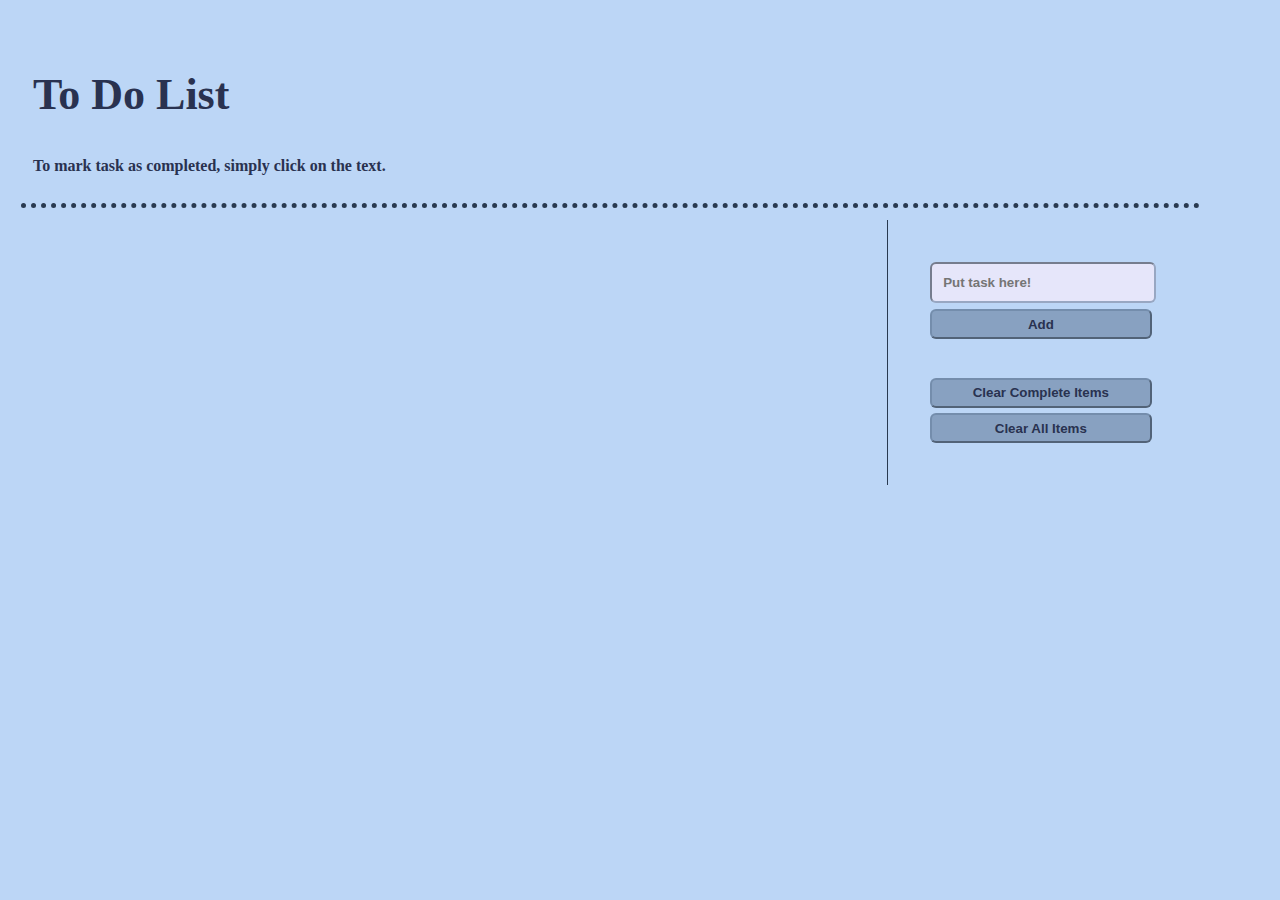
<file: website/to do list/index.html>
<!DOCTYPE html>
<html lang="en">
<head>
    <meta charset="UTF-8">
    <meta http-equiv="X-UA-Compatible" content="IE=edge">
    <meta name="viewport" content="width=device-width, initial-scale=1.0">
    <link rel="stylesheet" href="css/style.css">
    <title>To Do List</title>
</head>
<body>
    <!-- HEADER -->
    <header>
        <h2>To Do List</h2>
        <p>To mark task as completed, simply click on the text.</p>
    </header>
    <!-- MAIN -->
    <main>
    <!-- CHECKLIST -->
        <section>
            <ul id="list"></ul>
        </section> 
    <!-- INPUTS AND SUBMIT -->
        <aside>
            <section>
                <input id="innie" type="text" placeholder ="Put task here!">
                <button id="add">Add</button>
            </section> 
            <section>
                <button id="done">Clear Complete Items</button>
                <button id="clear">Clear All Items</button>
            </section>
        </aside>
    </main>
    
    <script src="js/app.js"></script>
</body>
</html>
</file>
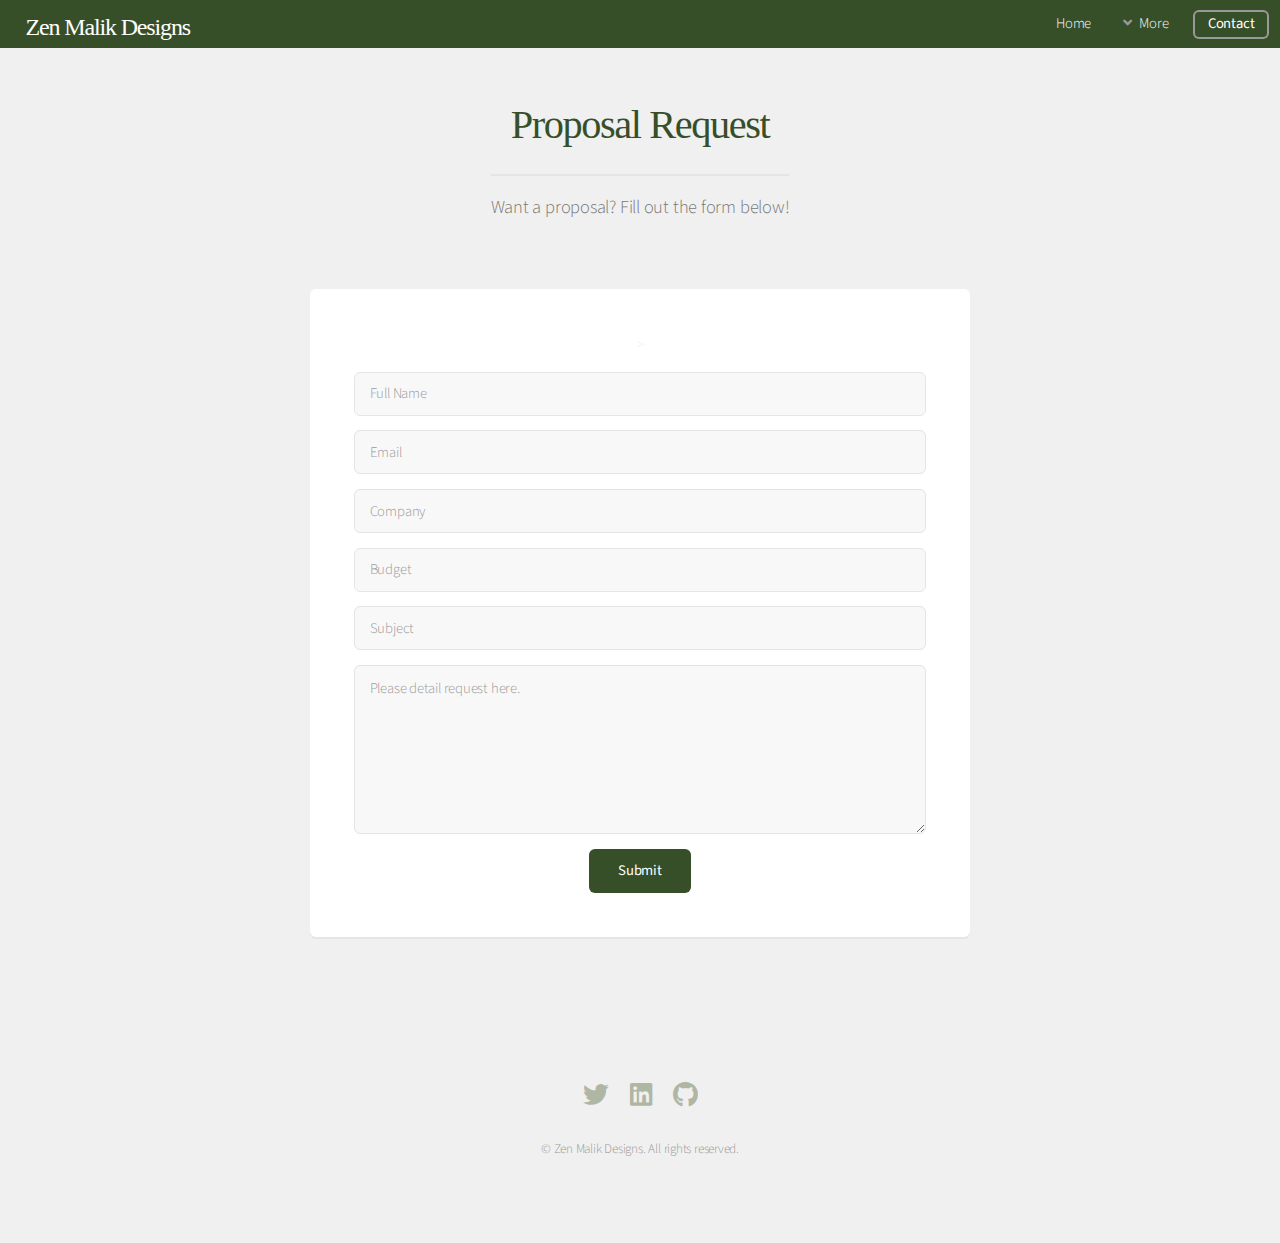
<file: website/contact.html>
<!DOCTYPE HTML>
<!--
	Alpha by HTML5 UP
	html5up.net | @ajlkn
	Free for personal and commercial use under the CCA 3.0 license (html5up.net/license)
-->
<html>
	<head>
		<title>Contact - Alpha by HTML5 UP</title>
		<meta charset="utf-8" />
		<meta name="viewport" content="width=device-width, initial-scale=1, user-scalable=no" />
		<link rel="stylesheet" href="assets/css/main.css" />
	</head>
	<body class="is-preload">
		<div id="page-wrapper">

			<!-- Header -->
			<header class="header pophead" class="alt">
				<h2><a href="index.html" class="logo">Zen Malik Designs</a></h2>
				<nav id="nav">
					<ul>
						<li><a href="index.html">Home</a></li>
						<li>
							<a href="#" class="icon solid fa-angle-down" id="leftmenu">More</a>
							<ul>
								<li><a href="index.html #About">About</a></li>
								<li><a href="index.html #Portfolio">Portfolio</a></li> 
								
								<li><a href="contact.html">Request a Proposal</a></li> 
							</ul>
						</li>							
						<li><a href="index.html #contact" class="button">Contact</a></li>
					</ul>
				</nav>
			</header>
			<!-- Main -->
				<section id="main" class="container medium">
					<header>
						<h2>Proposal Request</h2>
						<p>Want a proposal? Fill out the form below!</p>
					</header>
					<div class="box">
						<form action="https://formspree.io/f/mayzdrpp" method="POST">>
							<div class="row gtr-50 gtr-uniform">
								<div class="col-6 col-12-mobilep">
									<!-- Remember that this class is how they ended up next to eachother -->
								</div>
								<div class="col-12">
									<input type="text" name="name" id="name" value="" placeholder="Full Name"/>
								</div>
								<div class="col-12">
									<input type="email" name="email" id="email" value="" placeholder="Email"/>
								</div>
								<div class="col-12">
									<input type="text" name="subject" id="subject" value="" placeholder="Company"/>
								</div>
								<div class="col-12">
									<input type="text" name="subject" id="subject" value="" placeholder="Budget"/>
								</div>
								<div class="col-12">
									<input type="text" name="subject" id="subject" value="" placeholder="Subject"/>
								</div>
								<div class="col-12">
									<textarea name="message" id="message" placeholder="Please detail request here." rows="6"></textarea>
								</div>
								<div class="col-12">
									<ul class="actions special">
										<li><input type="submit" value="Submit"/></li>
									</ul>
								</div>
							</div>
						</form>
					</div>
				</section>

			<!-- Footer -->
			<footer class="footer">
				<ul class="icons">
					<li><a href="https://twitter.com/Zenmalik_rc" class="icon brands fa-twitter" target="_blank"><span class="label">Twitter</span></a></li>
					<li><a href="https://www.linkedin.com/in/zenobiah-abdulmalik-b99924204/" class="icon brands fa-linkedin" target="_blank"><span class="label">Linkedin</span></a></li>
					<li><a href="https://github.com/zen-rc" class="icon brands fa-github" target="_blank"><span class="label">Github</span></a></li>
				</ul>
				<ul class="copyright">
					<li>&copy; Zen Malik Designs. All rights reserved.</li>
				</ul>
			</footer>

		</div>

		<!-- Scripts -->
			<script src="assets/js/jquery.min.js"></script>
			<script src="assets/js/jquery.dropotron.min.js"></script>
			<script src="assets/js/jquery.scrollex.min.js"></script>
			<script src="assets/js/browser.min.js"></script>
			<script src="assets/js/breakpoints.min.js"></script>
			<script src="assets/js/util.js"></script>
			<script src="assets/js/main.js"></script>

	</body>
</html>
</file>
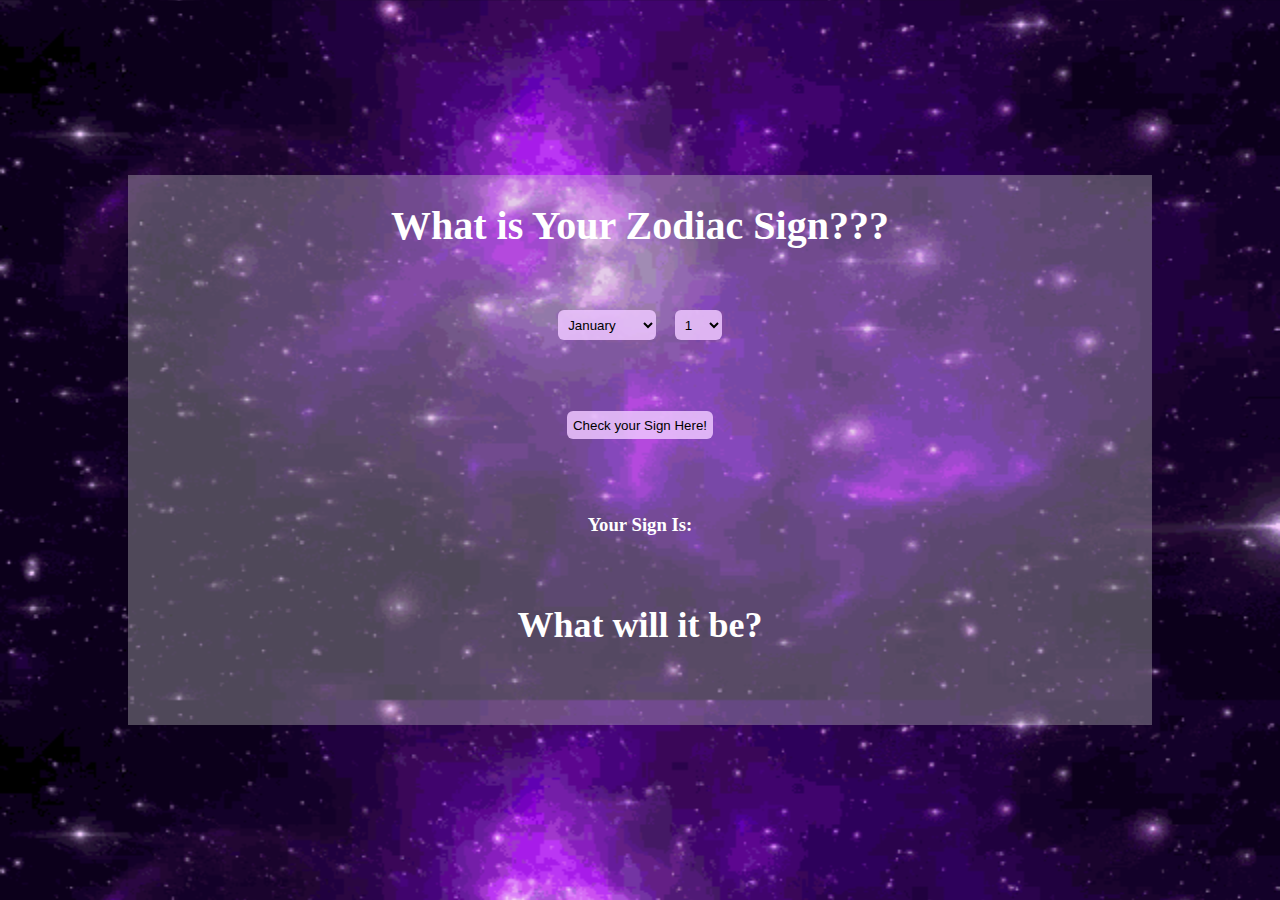
<file: website/horoscope/horoscope.html>
<!DOCTYPE html>
<html lang="en">
<head>
    <meta charset="UTF-8">
    <meta http-equiv="X-UA-Compatible" content="IE=edge">
    <meta name="viewport" content="width=device-width, initial-scale=1.0">
    <link rel="stylesheet" href="css/style.css">
    <title>Astrology Calculator</title>
</head>
<body>
    <header>
        <h2>What is Your Zodiac Sign???</h2>
    </header>
    <section class="bday">
        <select id="month"> 
            <option value=1>January</option>
            <option value=2>February</option>
            <option value=3>March</option>
            <option value=4>April</option>
            <option value=5>May</option>
            <option value=6>June</option>
            <option value=7>July</option>
            <option value=8>August</option>
            <option value=9>September</option>
            <option value=10>October</option>
            <option value=11>November</option>
            <option value=12>December</option>
        </select>
        <!-- <input type="number" name="" placeholder="month" id="month"> -->
        <select id="day">
            <option value="1">1</option>
            <option value="2">2</option>
            <option value="3">3</option>
            <option value="4">4</option>
            <option value="5">5</option>
            <option value="6">6</option>
            <option value="7">7</option>
            <option value="8">8</option>
            <option value="9">9</option>
            <option value="10">10</option>
            <option value="11">11</option>
            <option value="12">12</option>
            <option value="13">13</option>
            <option value="14">14</option>
            <option value="15">15</option>
            <option value="16">16</option>
            <option value="17">17</option>
            <option value="18">18</option>
            <option value="19">19</option>
            <option value="20">20</option>
            <option value="21">21</option>
            <option value="22">22</option>
            <option value="23">23</option>
            <option value="24">24</option>
            <option value="25">25</option>
            <option value="26">26</option>
            <option value="27">27</option>
            <option value="28">28</option>
            <option value="29">29</option>
            <option value="30">30</option>
            <option value="31">31</option>
        </select>
        <!-- <input type="number" name="" placeholder="day" id="day"> -->
    </section>
    <section>
        <button id="butto">Check your Sign Here!</button>
    </section>
    <section id="sign">
        <h3>Your Sign Is:</h3>
    </section>
    <section>
        <span id="result">What will it be?</span>
    </section>

    <section class="small">
        <!-- <p>inspired by 2005</p> -->
    </section>
    <script src="js/app.js"></script>
</body>
</html>
</file>
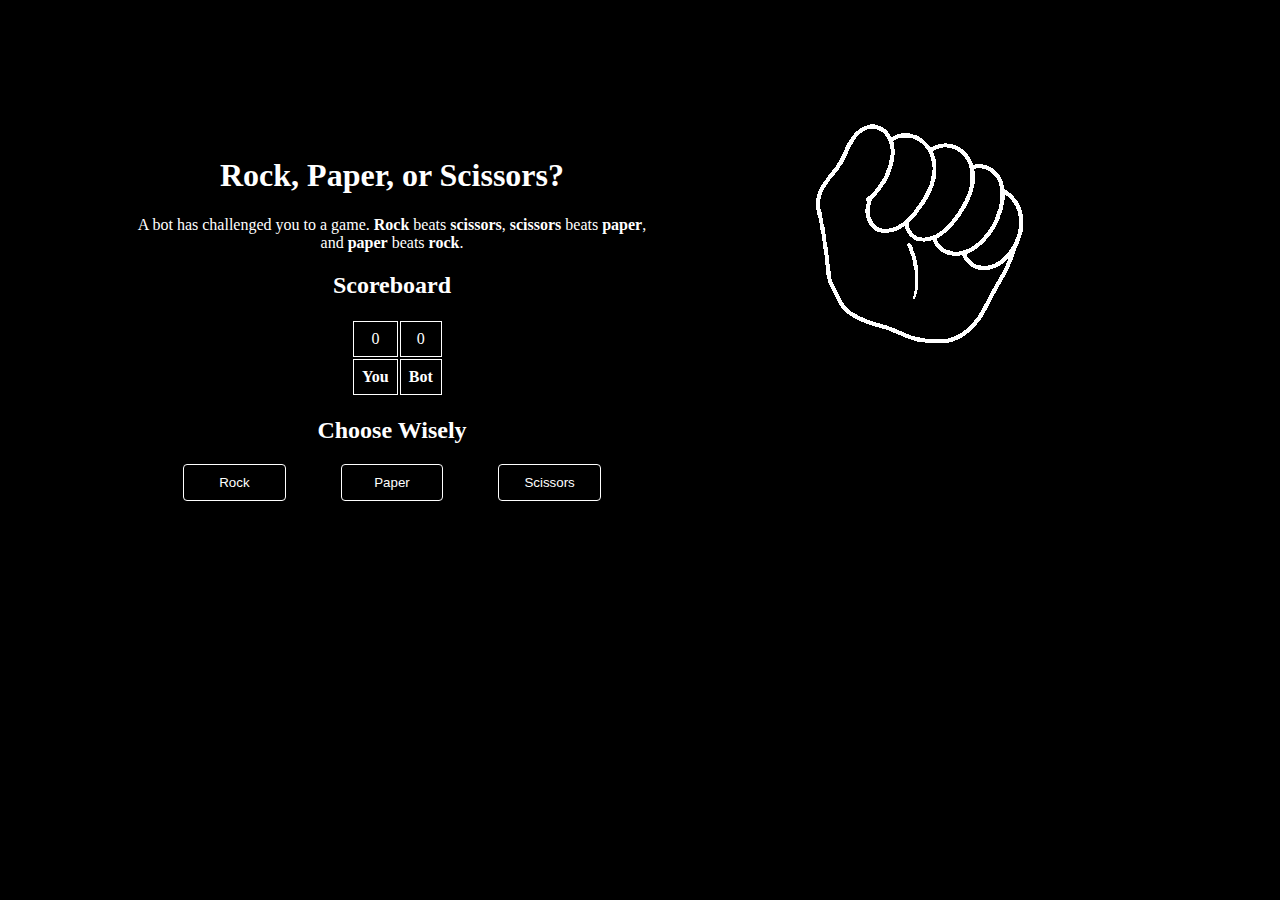
<file: website/rock_paper_scissors/rockpaper.html>
<!DOCTYPE html>
<html>

<head>

	<meta charset="UTF-8">

	<title>Parchment, Stone, or Blade</title>

	<link rel="stylesheet" href="css/main.css">

</head>

<body>
<section>
  <h1>Rock, Paper, or Scissors?</h1>

  <p>A bot has challenged you to a game. <strong>Rock</strong> beats <strong>scissors</strong>, <strong>scissors</strong> beats <strong>paper</strong>, and <strong>paper</strong> beats <strong>rock</strong>.</p>

  <section class="scoreboard">
    <h2>Scoreboard</h2>
    <table>
      <tbody>
        <tr>
          <td id="humanScore">0</td>
          <td id="computerScore">0</td>
        </tr>
      </tbody>
      <tfoot>
        <tr>
          <th>You</th>
          <th>Bot</th>
        </tr>
      </tfoot>
    </table>
  </section>

  <h2>Choose Wisely</h2>

  <button id="rock">Rock</button>

  <button id="paper">Paper</button>

  <button id="scissors">Scissors</button>

  <section id="status"></section>
</section>
<section>
  <img src="rockpape.gif" alt="">
</section>
<script src="js/main.js" type="text/javascript"></script>
</body>

</html>
</file>
<file: website/to do list/css/style.css>
header, main, aside, section{
    padding: 1%;
    width: 100%;
    color:  rgb(41, 50, 80);
    font-weight: 700;
}
body {
    padding: 1%;
   background-color: rgba(145, 188, 241, 0.61);
   width: 95%;
   font-size: 16px;
}
header, main{
    width: 95%;
    margin: none;
}
body, header, main {
    /* border: 1px rgb(41, 58, 80) solid; */
}
h2{
    font-size: 2.75rem;
}
header{
    border-bottom: 5px rgb(41, 58, 80) dotted;
}
main{
    border-top: none;
    display: flex;
}
main>section{
    width: 75%
}
aside{
    width: 25%;
    border-left: 1px rgb(41, 58, 80) solid;
    align-items: center;
}
aside>section{
    margin: 8%;
}

li{
    margin: 3%;
    padding-bottom: 1%;
    text-transform: capitalize;
    list-style-type: circle;
    border-bottom: 1px rgb(41, 58, 80) solid;
    font-size: 1.563rem;
    font-weight: 500;
}
input, button{
    width: 80%;
    padding: 2%;
    display: block;
    margin: 2%;
    border-radius: 6px;
    background-color:  rgba(103, 128, 159, 0.61);;
    border-color:  rgba(103, 128, 159, 0.61);
    color: rgb(41, 50, 80);
    font-weight: 700;
}
input{
    padding: 4%;
    width: 72%;
    background-color: lavender;
}

.taskdone {
    text-decoration: line-through;
}
</file>
<file: website/horoscope/css/style.css>
* {
    box-sizing: border-box;
    border-color: black;
}

html, body {
    height: 100%;
    margin: 0;
    padding: 0;
}

body {
    display: flex;
    flex-direction: column; /* Arrange children vertically */
    align-items: center; /* Center children horizontally */
    justify-content: center; /* Center children vertically */
    background-image: url(../joeypurp.gif); 
    background-repeat: repeat;
    background-size: 100% 700px;
    padding: 10%;
    color: white;
}

header, section {
    display: flex;
    /* flex-direction: column; Arrange children vertically */
    align-items: center; /* Center children horizontally within each section */
    justify-content: center; /* Center children vertically within each section */
    height: 100px;
    width: 100%;
    background-color: rgba(201, 201, 201, 0.356);
    padding: 2% 35%;
}
.sign {
    display: flex;
    flex-direction: column;
    align-items: center;
    justify-content: center;

}

header {
    padding: 2% 20%;
}

h2 {
    font-weight: 900;
    font-size: 40px;
}

input, select, button {
    display: block;
    padding: 2%;
    margin: 3%;
    border: white;
    border-radius: 6px;
    background-color: rgba(237, 198, 255, 0.856);
}

span {
    font-weight: 700;
    font-size: 36px;
}

h3 {
    margin: 0%;
}

.small {
    width: 100%;
    height: 50px;
    padding: 2% 0% 2% 86%;
}

p {
    margin: 0%;
}
</file>
<file: website/rock_paper_scissors/css/main.css>
*{
    box-sizing: border-box;
}
body{
    height: 500px;
    width: 100%;
    color: white;
    background-color: black;
}
body>section{
    padding: 10%;
    width: 60%;
    float: left;
    text-align: center;
}
body>section+section{
    width: 30%;
    float: left;
    padding: 0%;
}
button{
    border: 1px white solid;
    border-radius: 4px;
    background-color: transparent;
    color: white;
    margin: 0% 5%;
    padding: 2%;
    width: 20%;
}
table{
    margin: 0% 42%;
}
th{
    padding: 0% 2%;
}
th, td{
    border: 1px white solid;
    padding: 8px;
}

#status{
    margin: 5%;
}
</file>
<file: website/assets/css/main.css>
@import url("fontawesome-all.min.css");
@import url("https://fonts.googleapis.com/css?family=Source+Sans+Pro:300,400,300italic,400italic");

/*
	Alpha by HTML5 UP
	html5up.net | @ajlkn
	Free for personal and commercial use under the CCA 3.0 license (html5up.net/license)
*/

/* Reset */

/* Based on meyerweb.com/eric/tools/css/reset (v2.0 | 20110126 | License: public domain) */

	html, body, div, span, applet, object,
	iframe, h1, h2, h3, h4, h5, h6, p, blockquote,
	pre, a, abbr, acronym, address, big, cite,
	code, del, dfn, em, img, ins, kbd, q, s, samp,
	small, strike, strong, sub, sup, tt, var, b,
	u, i, center, dl, dt, dd, ol, ul, li, fieldset,
	form, label, legend, table, caption, tbody,
	tfoot, thead, tr, th, td, article, aside,
	canvas, details, embed, figure, figcaption,
	footer, header, hgroup, menu, nav, output, ruby,
	section, summary, time, mark, audio, video {
		margin: 0;
		padding: 0;
		border: 0;
		font-size: 100%;
		font: inherit;
		vertical-align: baseline;
	}

	article, aside, details, figcaption, figure,
	footer, header, hgroup, menu, nav, section {
		display: block;
	}

	body {
		line-height: 1;
	}

	ol, ul {
		list-style: none;
	}

	blockquote, q {
		quotes: none;
	}

		blockquote:before, blockquote:after, q:before, q:after {
			content: '';
			content: none;
		}

	table {
		border-collapse: collapse;
		border-spacing: 0;
	}

	body {
		-webkit-text-size-adjust: none;
	}

	mark {
		background-color: transparent;
		color: inherit;
	}

	input::-moz-focus-inner {
		border: 0;
		padding: 0;
	}

	input, select, textarea {
		-moz-appearance: none;
		-webkit-appearance: none;
		-ms-appearance: none;
		appearance: none;
	}

/* Basic */

	@-ms-viewport {
		width: device-width;
	}

	body {
		-ms-overflow-style: scrollbar;
	}

	@media screen and (max-width: 480px) {

		html, body {
			min-width: 320px;
		}

	}

	html {
		box-sizing: border-box;
	}

	*, *:before, *:after {
		box-sizing: inherit;
	}

	body {
		background: #f5f5f5;
	}

	body, input, select, textarea {
		color: black;
		font-family: "Source Sans Pro", sans-serif;
		font-size: 16pt;
		font-weight: 300;
		line-height: 1.65em;
		letter-spacing: -0.015em;
	}

	a {
		-moz-transition: color 0.2s ease-in-out, border-bottom-color 0.2s ease-in-out;
		-webkit-transition: color 0.2s ease-in-out, border-bottom-color 0.2s ease-in-out;
		-ms-transition: color 0.2s ease-in-out, border-bottom-color 0.2s ease-in-out;
		transition: color 0.2s ease-in-out, border-bottom-color 0.2s ease-in-out;
		text-decoration: none;
	}

		a:hover {
			border-bottom-color: transparent;
		}

	strong, b {
		color: #646464;
		font-weight: 400;
	}

	em, i {
		font-style: italic;
	}

	p {
		margin: 0 0 2em 0;
	}

	h1, h2, h3, h4, h5, h6 {
		color: rgb(55, 79, 41);
		font-weight: 300;
		line-height: 1em;
		margin: 0 0 0.5em 0;
	}

		h1 a, h2 a, h3 a, h4 a, h5 a, h6 a {
			color: inherit;
			text-decoration: none;
		}

	h2 {
		font-size: 2.25em;
		line-height: 1.5em;
		letter-spacing: -0.035em;
	}

	h3 {
		font-size: 1.75em;
		line-height: 1.5em;
		letter-spacing: -0.025em;
	}

	h4 {
		font-size: 1.1em;
		line-height: 1.5em;
		letter-spacing: 0;
	}

	h5 {
		font-size: 0.9em;
		line-height: 1.5em;
		letter-spacing: 0;
	}

	h6 {
		font-size: 0.7em;
		line-height: 1.5em;
		letter-spacing: 0;
	}

	sub {
		font-size: 0.8em;
		position: relative;
		top: 0.5em;
	}

	sup {
		font-size: 0.8em;
		position: relative;
		top: -0.5em;
	}

	hr {
		border: 0;
		border-bottom: solid 2px #e5e5e5;
		margin: 2em 0;
	}

		hr.major {
			margin: 3em 0;
		}

	blockquote {
		border-left: solid 4px #e5e5e5;
		font-style: italic;
		margin: 0 0 2em 0;
		padding: 0.5em 0 0.5em 2em;
	}

	pre {
		-webkit-overflow-scrolling: touch;
		background: #f8f8f8;
		border-radius: 6px;
		border: solid 1px #e5e5e5;
		font-family: monospace;
		font-size: 0.9em;
		line-height: 1.75em;
		margin: 0 0 2em 0;
		overflow-x: auto;
		padding: 1em 1.5em;
	}

	code {
		background: #f8f8f8;
		border-radius: 6px;
		border: solid 1px #e5e5e5;
		font-family: monospace;
		font-size: 0.9em;
		margin: 0 0.25em;
		padding: 0.25em 0.65em;
	}

	.align-left {
		text-align: left;
	}

	.align-center {
		text-align: center;
	}

	.align-right {
		text-align: right;
	}

/* Row */

	.row {
		display: flex;
		flex-wrap: wrap;
		box-sizing: border-box;
		align-items: stretch;
	}

		.row > * {
			box-sizing: border-box;
		}

		.row.gtr-uniform > * > :last-child {
			margin-bottom: 0;
		}

		.row.aln-left {
			justify-content: flex-start;
		}

		.row.aln-center {
			justify-content: center;
		}

		.row.aln-right {
			justify-content: flex-end;
		}

		.row.aln-top {
			align-items: flex-start;
		}

		.row.aln-middle {
			align-items: center;
		}

		.row.aln-bottom {
			align-items: flex-end;
		}

		.row > .imp {
			order: -1;
		}

		.row > .col-1 {
			width: 8.33333%;
		}

		.row > .off-1 {
			margin-left: 8.33333%;
		}

		.row > .col-2 {
			width: 16.66667%;
		}

		.row > .off-2 {
			margin-left: 16.66667%;
		}

		.row > .col-3 {
			width: 25%;
		}

		.row > .off-3 {
			margin-left: 25%;
		}

		.row > .col-4 {
			width: 33.33333%;
		}

		.row > .off-4 {
			margin-left: 33.33333%;
		}

		.row > .col-5 {
			width: 41.66667%;
		}

		.row > .off-5 {
			margin-left: 41.66667%;
		}

		.row > .col-6 {
			width: 50%;
		}

		.row > .off-6 {
			margin-left: 50%;
		}

		.row > .col-7 {
			width: 58.33333%;
		}

		.row > .off-7 {
			margin-left: 58.33333%;
		}

		.row > .col-8 {
			width: 66.66667%;
		}

		.row > .off-8 {
			margin-left: 66.66667%;
		}

		.row > .col-9 {
			width: 75%;
		}

		.row > .off-9 {
			margin-left: 75%;
		}

		.row > .col-10 {
			width: 83.33333%;
		}

		.row > .off-10 {
			margin-left: 83.33333%;
		}

		.row > .col-11 {
			width: 91.66667%;
		}

		.row > .off-11 {
			margin-left: 91.66667%;
		}

		.row > .col-12 {
			width: 100%;
		}

		.row > .off-12 {
			margin-left: 100%;
		}

		.row.gtr-0 {
			margin-top: 0;
			margin-left: 0em;
		}

			.row.gtr-0 > * {
				padding: 0 0 0 0em;
			}

			.row.gtr-0.gtr-uniform {
				margin-top: 0em;
			}

				.row.gtr-0.gtr-uniform > * {
					padding-top: 0em;
				}

		.row.gtr-25 {
			margin-top: 0;
			margin-left: -0.5em;
		}

			.row.gtr-25 > * {
				padding: 0 0 0 0.5em;
			}

			.row.gtr-25.gtr-uniform {
				margin-top: -0.5em;
			}

				.row.gtr-25.gtr-uniform > * {
					padding-top: 0.5em;
				}

		.row.gtr-50 {
			margin-top: 0;
			margin-left: -1em;
		}

			.row.gtr-50 > * {
				padding: 0 0 0 1em;
			}

			.row.gtr-50.gtr-uniform {
				margin-top: -1em;
			}

				.row.gtr-50.gtr-uniform > * {
					padding-top: 1em;
				}

		.row {
			margin-top: 0;
			margin-left: -2em;
		}

			.row > * {
				padding: 0 0 0 2em;
			}

			.row.gtr-uniform {
				margin-top: -2em;
			}

				.row.gtr-uniform > * {
					padding-top: 2em;
				}

		.row.gtr-150 {
			margin-top: 0;
			margin-left: -3em;
		}

			.row.gtr-150 > * {
				padding: 0 0 0 3em;
			}

			.row.gtr-150.gtr-uniform {
				margin-top: -3em;
			}

				.row.gtr-150.gtr-uniform > * {
					padding-top: 3em;
				}

		.row.gtr-200 {
			margin-top: 0;
			margin-left: -4em;
		}

			.row.gtr-200 > * {
				padding: 0 0 0 4em;
			}

			.row.gtr-200.gtr-uniform {
				margin-top: -4em;
			}

				.row.gtr-200.gtr-uniform > * {
					padding-top: 4em;
				}

		@media screen and (max-width: 1680px) {

			.row {
				display: flex;
				flex-wrap: wrap;
				box-sizing: border-box;
				align-items: stretch;
			}

				.row > * {
					box-sizing: border-box;
				}

				.row.gtr-uniform > * > :last-child {
					margin-bottom: 0;
				}

				.row.aln-left {
					justify-content: flex-start;
				}

				.row.aln-center {
					justify-content: center;
				}

				.row.aln-right {
					justify-content: flex-end;
				}

				.row.aln-top {
					align-items: flex-start;
				}

				.row.aln-middle {
					align-items: center;
				}

				.row.aln-bottom {
					align-items: flex-end;
				}

				.row > .imp-wide {
					order: -1;
				}

				.row > .col-1-wide {
					width: 8.33333%;
				}

				.row > .off-1-wide {
					margin-left: 8.33333%;
				}

				.row > .col-2-wide {
					width: 16.66667%;
				}

				.row > .off-2-wide {
					margin-left: 16.66667%;
				}

				.row > .col-3-wide {
					width: 25%;
				}

				.row > .off-3-wide {
					margin-left: 25%;
				}

				.row > .col-4-wide {
					width: 33.33333%;
				}

				.row > .off-4-wide {
					margin-left: 33.33333%;
				}

				.row > .col-5-wide {
					width: 41.66667%;
				}

				.row > .off-5-wide {
					margin-left: 41.66667%;
				}

				.row > .col-6-wide {
					width: 50%;
				}

				.row > .off-6-wide {
					margin-left: 50%;
				}

				.row > .col-7-wide {
					width: 58.33333%;
				}

				.row > .off-7-wide {
					margin-left: 58.33333%;
				}

				.row > .col-8-wide {
					width: 66.66667%;
				}

				.row > .off-8-wide {
					margin-left: 66.66667%;
				}

				.row > .col-9-wide {
					width: 75%;
				}

				.row > .off-9-wide {
					margin-left: 75%;
				}

				.row > .col-10-wide {
					width: 83.33333%;
				}

				.row > .off-10-wide {
					margin-left: 83.33333%;
				}

				.row > .col-11-wide {
					width: 91.66667%;
				}

				.row > .off-11-wide {
					margin-left: 91.66667%;
				}

				.row > .col-12-wide {
					width: 100%;
				}

				.row > .off-12-wide {
					margin-left: 100%;
				}

				.row.gtr-0 {
					margin-top: 0;
					margin-left: 0em;
				}

					.row.gtr-0 > * {
						padding: 0 0 0 0em;
					}

					.row.gtr-0.gtr-uniform {
						margin-top: 0em;
					}

						.row.gtr-0.gtr-uniform > * {
							padding-top: 0em;
						}

				.row.gtr-25 {
					margin-top: 0;
					margin-left: -0.5em;
				}

					.row.gtr-25 > * {
						padding: 0 0 0 0.5em;
					}

					.row.gtr-25.gtr-uniform {
						margin-top: -0.5em;
					}

						.row.gtr-25.gtr-uniform > * {
							padding-top: 0.5em;
						}

				.row.gtr-50 {
					margin-top: 0;
					margin-left: -1em;
				}

					.row.gtr-50 > * {
						padding: 0 0 0 1em;
					}

					.row.gtr-50.gtr-uniform {
						margin-top: -1em;
					}

						.row.gtr-50.gtr-uniform > * {
							padding-top: 1em;
						}

				.row {
					margin-top: 0;
					margin-left: -2em;
				}

					.row > * {
						padding: 0 0 0 2em;
					}

					.row.gtr-uniform {
						margin-top: -2em;
					}

						.row.gtr-uniform > * {
							padding-top: 2em;
						}

				.row.gtr-150 {
					margin-top: 0;
					margin-left: -3em;
				}

					.row.gtr-150 > * {
						padding: 0 0 0 3em;
					}

					.row.gtr-150.gtr-uniform {
						margin-top: -3em;
					}

						.row.gtr-150.gtr-uniform > * {
							padding-top: 3em;
						}

				.row.gtr-200 {
					margin-top: 0;
					margin-left: -4em;
				}

					.row.gtr-200 > * {
						padding: 0 0 0 4em;
					}

					.row.gtr-200.gtr-uniform {
						margin-top: -4em;
					}

						.row.gtr-200.gtr-uniform > * {
							padding-top: 4em;
						}

		}

		@media screen and (max-width: 1280px) {

			.row {
				display: flex;
				flex-wrap: wrap;
				box-sizing: border-box;
				align-items: stretch;
			}

				.row > * {
					box-sizing: border-box;
				}

				.row.gtr-uniform > * > :last-child {
					margin-bottom: 0;
				}

				.row.aln-left {
					justify-content: flex-start;
				}

				.row.aln-center {
					justify-content: center;
				}

				.row.aln-right {
					justify-content: flex-end;
				}

				.row.aln-top {
					align-items: flex-start;
				}

				.row.aln-middle {
					align-items: center;
				}

				.row.aln-bottom {
					align-items: flex-end;
				}

				.row > .imp-normal {
					order: -1;
				}

				.row > .col-1-normal {
					width: 8.33333%;
				}

				.row > .off-1-normal {
					margin-left: 8.33333%;
				}

				.row > .col-2-normal {
					width: 16.66667%;
				}

				.row > .off-2-normal {
					margin-left: 16.66667%;
				}

				.row > .col-3-normal {
					width: 25%;
				}

				.row > .off-3-normal {
					margin-left: 25%;
				}

				.row > .col-4-normal {
					width: 33.33333%;
				}

				.row > .off-4-normal {
					margin-left: 33.33333%;
				}

				.row > .col-5-normal {
					width: 41.66667%;
				}

				.row > .off-5-normal {
					margin-left: 41.66667%;
				}

				.row > .col-6-normal {
					width: 50%;
				}

				.row > .off-6-normal {
					margin-left: 50%;
				}

				.row > .col-7-normal {
					width: 58.33333%;
				}

				.row > .off-7-normal {
					margin-left: 58.33333%;
				}

				.row > .col-8-normal {
					width: 66.66667%;
				}

				.row > .off-8-normal {
					margin-left: 66.66667%;
				}

				.row > .col-9-normal {
					width: 75%;
				}

				.row > .off-9-normal {
					margin-left: 75%;
				}

				.row > .col-10-normal {
					width: 83.33333%;
				}

				.row > .off-10-normal {
					margin-left: 83.33333%;
				}

				.row > .col-11-normal {
					width: 91.66667%;
				}

				.row > .off-11-normal {
					margin-left: 91.66667%;
				}

				.row > .col-12-normal {
					width: 100%;
				}

				.row > .off-12-normal {
					margin-left: 100%;
				}

				.row.gtr-0 {
					margin-top: 0;
					margin-left: 0em;
				}

					.row.gtr-0 > * {
						padding: 0 0 0 0em;
					}

					.row.gtr-0.gtr-uniform {
						margin-top: 0em;
					}

						.row.gtr-0.gtr-uniform > * {
							padding-top: 0em;
						}

				.row.gtr-25 {
					margin-top: 0;
					margin-left: -0.5em;
				}

					.row.gtr-25 > * {
						padding: 0 0 0 0.5em;
					}

					.row.gtr-25.gtr-uniform {
						margin-top: -0.5em;
					}

						.row.gtr-25.gtr-uniform > * {
							padding-top: 0.5em;
						}

				.row.gtr-50 {
					margin-top: 0;
					margin-left: -1em;
				}

					.row.gtr-50 > * {
						padding: 0 0 0 1em;
					}

					.row.gtr-50.gtr-uniform {
						margin-top: -1em;
					}

						.row.gtr-50.gtr-uniform > * {
							padding-top: 1em;
						}

				.row {
					margin-top: 0;
					margin-left: -2em;
				}

					.row > * {
						padding: 0 0 0 2em;
					}

					.row.gtr-uniform {
						margin-top: -2em;
					}

						.row.gtr-uniform > * {
							padding-top: 2em;
						}

				.row.gtr-150 {
					margin-top: 0;
					margin-left: -3em;
				}

					.row.gtr-150 > * {
						padding: 0 0 0 3em;
					}

					.row.gtr-150.gtr-uniform {
						margin-top: -3em;
					}

						.row.gtr-150.gtr-uniform > * {
							padding-top: 3em;
						}

				.row.gtr-200 {
					margin-top: 0;
					margin-left: -4em;
				}

					.row.gtr-200 > * {
						padding: 0 0 0 4em;
					}

					.row.gtr-200.gtr-uniform {
						margin-top: -4em;
					}

						.row.gtr-200.gtr-uniform > * {
							padding-top: 4em;
						}

		}

		@media screen and (max-width: 980px) {

			.row {
				display: flex;
				flex-wrap: wrap;
				box-sizing: border-box;
				align-items: stretch;
			}

				.row > * {
					box-sizing: border-box;
				}

				.row.gtr-uniform > * > :last-child {
					margin-bottom: 0;
				}

				.row.aln-left {
					justify-content: flex-start;
				}

				.row.aln-center {
					justify-content: center;
				}

				.row.aln-right {
					justify-content: flex-end;
				}

				.row.aln-top {
					align-items: flex-start;
				}

				.row.aln-middle {
					align-items: center;
				}

				.row.aln-bottom {
					align-items: flex-end;
				}

				.row > .imp-narrow {
					order: -1;
				}

				.row > .col-1-narrow {
					width: 8.33333%;
				}

				.row > .off-1-narrow {
					margin-left: 8.33333%;
				}

				.row > .col-2-narrow {
					width: 16.66667%;
				}

				.row > .off-2-narrow {
					margin-left: 16.66667%;
				}

				.row > .col-3-narrow {
					width: 25%;
				}

				.row > .off-3-narrow {
					margin-left: 25%;
				}

				.row > .col-4-narrow {
					width: 33.33333%;
				}

				.row > .off-4-narrow {
					margin-left: 33.33333%;
				}

				.row > .col-5-narrow {
					width: 41.66667%;
				}

				.row > .off-5-narrow {
					margin-left: 41.66667%;
				}

				.row > .col-6-narrow {
					width: 50%;
				}

				.row > .off-6-narrow {
					margin-left: 50%;
				}

				.row > .col-7-narrow {
					width: 58.33333%;
				}

				.row > .off-7-narrow {
					margin-left: 58.33333%;
				}

				.row > .col-8-narrow {
					width: 66.66667%;
				}

				.row > .off-8-narrow {
					margin-left: 66.66667%;
				}

				.row > .col-9-narrow {
					width: 75%;
				}

				.row > .off-9-narrow {
					margin-left: 75%;
				}

				.row > .col-10-narrow {
					width: 83.33333%;
				}

				.row > .off-10-narrow {
					margin-left: 83.33333%;
				}

				.row > .col-11-narrow {
					width: 91.66667%;
				}

				.row > .off-11-narrow {
					margin-left: 91.66667%;
				}

				.row > .col-12-narrow {
					width: 100%;
				}

				.row > .off-12-narrow {
					margin-left: 100%;
				}

				.row.gtr-0 {
					margin-top: 0;
					margin-left: 0em;
				}

					.row.gtr-0 > * {
						padding: 0 0 0 0em;
					}

					.row.gtr-0.gtr-uniform {
						margin-top: 0em;
					}

						.row.gtr-0.gtr-uniform > * {
							padding-top: 0em;
						}

				.row.gtr-25 {
					margin-top: 0;
					margin-left: -0.5em;
				}

					.row.gtr-25 > * {
						padding: 0 0 0 0.5em;
					}

					.row.gtr-25.gtr-uniform {
						margin-top: -0.5em;
					}

						.row.gtr-25.gtr-uniform > * {
							padding-top: 0.5em;
						}

				.row.gtr-50 {
					margin-top: 0;
					margin-left: -1em;
				}

					.row.gtr-50 > * {
						padding: 0 0 0 1em;
					}

					.row.gtr-50.gtr-uniform {
						margin-top: -1em;
					}

						.row.gtr-50.gtr-uniform > * {
							padding-top: 1em;
						}

				.row {
					margin-top: 0;
					margin-left: -2em;
				}

					.row > * {
						padding: 0 0 0 2em;
					}

					.row.gtr-uniform {
						margin-top: -2em;
					}

						.row.gtr-uniform > * {
							padding-top: 2em;
						}

				.row.gtr-150 {
					margin-top: 0;
					margin-left: -3em;
				}

					.row.gtr-150 > * {
						padding: 0 0 0 3em;
					}

					.row.gtr-150.gtr-uniform {
						margin-top: -3em;
					}

						.row.gtr-150.gtr-uniform > * {
							padding-top: 3em;
						}

				.row.gtr-200 {
					margin-top: 0;
					margin-left: -4em;
				}

					.row.gtr-200 > * {
						padding: 0 0 0 4em;
					}

					.row.gtr-200.gtr-uniform {
						margin-top: -4em;
					}

						.row.gtr-200.gtr-uniform > * {
							padding-top: 4em;
						}

		}

		@media screen and (max-width: 840px) {

			.row {
				display: flex;
				flex-wrap: wrap;
				box-sizing: border-box;
				align-items: stretch;
			}

				.row > * {
					box-sizing: border-box;
				}

				.row.gtr-uniform > * > :last-child {
					margin-bottom: 0;
				}

				.row.aln-left {
					justify-content: flex-start;
				}

				.row.aln-center {
					justify-content: center;
				}

				.row.aln-right {
					justify-content: flex-end;
				}

				.row.aln-top {
					align-items: flex-start;
				}

				.row.aln-middle {
					align-items: center;
				}

				.row.aln-bottom {
					align-items: flex-end;
				}

				.row > .imp-narrower {
					order: -1;
				}

				.row > .col-1-narrower {
					width: 8.33333%;
				}

				.row > .off-1-narrower {
					margin-left: 8.33333%;
				}

				.row > .col-2-narrower {
					width: 16.66667%;
				}

				.row > .off-2-narrower {
					margin-left: 16.66667%;
				}

				.row > .col-3-narrower {
					width: 25%;
				}

				.row > .off-3-narrower {
					margin-left: 25%;
				}

				.row > .col-4-narrower {
					width: 33.33333%;
				}

				.row > .off-4-narrower {
					margin-left: 33.33333%;
				}

				.row > .col-5-narrower {
					width: 41.66667%;
				}

				.row > .off-5-narrower {
					margin-left: 41.66667%;
				}

				.row > .col-6-narrower {
					width: 50%;
				}

				.row > .off-6-narrower {
					margin-left: 50%;
				}

				.row > .col-7-narrower {
					width: 58.33333%;
				}

				.row > .off-7-narrower {
					margin-left: 58.33333%;
				}

				.row > .col-8-narrower {
					width: 66.66667%;
				}

				.row > .off-8-narrower {
					margin-left: 66.66667%;
				}

				.row > .col-9-narrower {
					width: 75%;
				}

				.row > .off-9-narrower {
					margin-left: 75%;
				}

				.row > .col-10-narrower {
					width: 83.33333%;
				}

				.row > .off-10-narrower {
					margin-left: 83.33333%;
				}

				.row > .col-11-narrower {
					width: 91.66667%;
				}

				.row > .off-11-narrower {
					margin-left: 91.66667%;
				}

				.row > .col-12-narrower {
					width: 100%;
				}

				.row > .off-12-narrower {
					margin-left: 100%;
				}

				.row.gtr-0 {
					margin-top: 0;
					margin-left: 0em;
				}

					.row.gtr-0 > * {
						padding: 0 0 0 0em;
					}

					.row.gtr-0.gtr-uniform {
						margin-top: 0em;
					}

						.row.gtr-0.gtr-uniform > * {
							padding-top: 0em;
						}

				.row.gtr-25 {
					margin-top: 0;
					margin-left: -0.5em;
				}

					.row.gtr-25 > * {
						padding: 0 0 0 0.5em;
					}

					.row.gtr-25.gtr-uniform {
						margin-top: -0.5em;
					}

						.row.gtr-25.gtr-uniform > * {
							padding-top: 0.5em;
						}

				.row.gtr-50 {
					margin-top: 0;
					margin-left: -1em;
				}

					.row.gtr-50 > * {
						padding: 0 0 0 1em;
					}

					.row.gtr-50.gtr-uniform {
						margin-top: -1em;
					}

						.row.gtr-50.gtr-uniform > * {
							padding-top: 1em;
						}

				.row {
					margin-top: 0;
					margin-left: -2em;
				}

					.row > * {
						padding: 0 0 0 2em;
					}

					.row.gtr-uniform {
						margin-top: -2em;
					}

						.row.gtr-uniform > * {
							padding-top: 2em;
						}

				.row.gtr-150 {
					margin-top: 0;
					margin-left: -3em;
				}

					.row.gtr-150 > * {
						padding: 0 0 0 3em;
					}

					.row.gtr-150.gtr-uniform {
						margin-top: -3em;
					}

						.row.gtr-150.gtr-uniform > * {
							padding-top: 3em;
						}

				.row.gtr-200 {
					margin-top: 0;
					margin-left: -4em;
				}

					.row.gtr-200 > * {
						padding: 0 0 0 4em;
					}

					.row.gtr-200.gtr-uniform {
						margin-top: -4em;
					}

						.row.gtr-200.gtr-uniform > * {
							padding-top: 4em;
						}

		}

		@media screen and (max-width: 736px) {

			.row {
				display: flex;
				flex-wrap: wrap;
				box-sizing: border-box;
				align-items: stretch;
			}

				.row > * {
					box-sizing: border-box;
				}

				.row.gtr-uniform > * > :last-child {
					margin-bottom: 0;
				}

				.row.aln-left {
					justify-content: flex-start;
				}

				.row.aln-center {
					justify-content: center;
				}

				.row.aln-right {
					justify-content: flex-end;
				}

				.row.aln-top {
					align-items: flex-start;
				}

				.row.aln-middle {
					align-items: center;
				}

				.row.aln-bottom {
					align-items: flex-end;
				}

				.row > .imp-mobile {
					order: -1;
				}

				.row > .col-1-mobile {
					width: 8.33333%;
				}

				.row > .off-1-mobile {
					margin-left: 8.33333%;
				}

				.row > .col-2-mobile {
					width: 16.66667%;
				}

				.row > .off-2-mobile {
					margin-left: 16.66667%;
				}

				.row > .col-3-mobile {
					width: 25%;
				}

				.row > .off-3-mobile {
					margin-left: 25%;
				}

				.row > .col-4-mobile {
					width: 33.33333%;
				}

				.row > .off-4-mobile {
					margin-left: 33.33333%;
				}

				.row > .col-5-mobile {
					width: 41.66667%;
				}

				.row > .off-5-mobile {
					margin-left: 41.66667%;
				}

				.row > .col-6-mobile {
					width: 50%;
				}

				.row > .off-6-mobile {
					margin-left: 50%;
				}

				.row > .col-7-mobile {
					width: 58.33333%;
				}

				.row > .off-7-mobile {
					margin-left: 58.33333%;
				}

				.row > .col-8-mobile {
					width: 66.66667%;
				}

				.row > .off-8-mobile {
					margin-left: 66.66667%;
				}

				.row > .col-9-mobile {
					width: 75%;
				}

				.row > .off-9-mobile {
					margin-left: 75%;
				}

				.row > .col-10-mobile {
					width: 83.33333%;
				}

				.row > .off-10-mobile {
					margin-left: 83.33333%;
				}

				.row > .col-11-mobile {
					width: 91.66667%;
				}

				.row > .off-11-mobile {
					margin-left: 91.66667%;
				}

				.row > .col-12-mobile {
					width: 100%;
				}

				.row > .off-12-mobile {
					margin-left: 100%;
				}

				.row.gtr-0 {
					margin-top: 0;
					margin-left: 0em;
				}

					.row.gtr-0 > * {
						padding: 0 0 0 0em;
					}

					.row.gtr-0.gtr-uniform {
						margin-top: 0em;
					}

						.row.gtr-0.gtr-uniform > * {
							padding-top: 0em;
						}

				.row.gtr-25 {
					margin-top: 0;
					margin-left: -0.5em;
				}

					.row.gtr-25 > * {
						padding: 0 0 0 0.5em;
					}

					.row.gtr-25.gtr-uniform {
						margin-top: -0.5em;
					}

						.row.gtr-25.gtr-uniform > * {
							padding-top: 0.5em;
						}

				.row.gtr-50 {
					margin-top: 0;
					margin-left: -1em;
				}

					.row.gtr-50 > * {
						padding: 0 0 0 1em;
					}

					.row.gtr-50.gtr-uniform {
						margin-top: -1em;
					}

						.row.gtr-50.gtr-uniform > * {
							padding-top: 1em;
						}

				.row {
					margin-top: 0;
					margin-left: -2em;
				}

					.row > * {
						padding: 0 0 0 2em;
					}

					.row.gtr-uniform {
						margin-top: -2em;
					}

						.row.gtr-uniform > * {
							padding-top: 2em;
						}

				.row.gtr-150 {
					margin-top: 0;
					margin-left: -3em;
				}

					.row.gtr-150 > * {
						padding: 0 0 0 3em;
					}

					.row.gtr-150.gtr-uniform {
						margin-top: -3em;
					}

						.row.gtr-150.gtr-uniform > * {
							padding-top: 3em;
						}

				.row.gtr-200 {
					margin-top: 0;
					margin-left: -4em;
				}

					.row.gtr-200 > * {
						padding: 0 0 0 4em;
					}

					.row.gtr-200.gtr-uniform {
						margin-top: -4em;
					}

						.row.gtr-200.gtr-uniform > * {
							padding-top: 4em;
						}

		}

		@media screen and (max-width: 480px) {

			.row {
				display: flex;
				flex-wrap: wrap;
				box-sizing: border-box;
				align-items: stretch;
			}

				.row > * {
					box-sizing: border-box;
				}

				.row.gtr-uniform > * > :last-child {
					margin-bottom: 0;
				}

				.row.aln-left {
					justify-content: flex-start;
				}

				.row.aln-center {
					justify-content: center;
				}

				.row.aln-right {
					justify-content: flex-end;
				}

				.row.aln-top {
					align-items: flex-start;
				}

				.row.aln-middle {
					align-items: center;
				}

				.row.aln-bottom {
					align-items: flex-end;
				}

				.row > .imp-mobilep {
					order: -1;
				}

				.row > .col-1-mobilep {
					width: 8.33333%;
				}

				.row > .off-1-mobilep {
					margin-left: 8.33333%;
				}

				.row > .col-2-mobilep {
					width: 16.66667%;
				}

				.row > .off-2-mobilep {
					margin-left: 16.66667%;
				}

				.row > .col-3-mobilep {
					width: 25%;
				}

				.row > .off-3-mobilep {
					margin-left: 25%;
				}

				.row > .col-4-mobilep {
					width: 33.33333%;
				}

				.row > .off-4-mobilep {
					margin-left: 33.33333%;
				}

				.row > .col-5-mobilep {
					width: 41.66667%;
				}

				.row > .off-5-mobilep {
					margin-left: 41.66667%;
				}

				.row > .col-6-mobilep {
					width: 50%;
				}

				.row > .off-6-mobilep {
					margin-left: 50%;
				}

				.row > .col-7-mobilep {
					width: 58.33333%;
				}

				.row > .off-7-mobilep {
					margin-left: 58.33333%;
				}

				.row > .col-8-mobilep {
					width: 66.66667%;
				}

				.row > .off-8-mobilep {
					margin-left: 66.66667%;
				}

				.row > .col-9-mobilep {
					width: 75%;
				}

				.row > .off-9-mobilep {
					margin-left: 75%;
				}

				.row > .col-10-mobilep {
					width: 83.33333%;
				}

				.row > .off-10-mobilep {
					margin-left: 83.33333%;
				}

				.row > .col-11-mobilep {
					width: 91.66667%;
				}

				.row > .off-11-mobilep {
					margin-left: 91.66667%;
				}

				.row > .col-12-mobilep {
					width: 100%;
				}

				.row > .off-12-mobilep {
					margin-left: 100%;
				}

				.row.gtr-0 {
					margin-top: 0;
					margin-left: 0em;
				}

					.row.gtr-0 > * {
						padding: 0 0 0 0em;
					}

					.row.gtr-0.gtr-uniform {
						margin-top: 0em;
					}

						.row.gtr-0.gtr-uniform > * {
							padding-top: 0em;
						}

				.row.gtr-25 {
					margin-top: 0;
					margin-left: -0.5em;
				}

					.row.gtr-25 > * {
						padding: 0 0 0 0.5em;
					}

					.row.gtr-25.gtr-uniform {
						margin-top: -0.5em;
					}

						.row.gtr-25.gtr-uniform > * {
							padding-top: 0.5em;
						}

				.row.gtr-50 {
					margin-top: 0;
					margin-left: -1em;
				}

					.row.gtr-50 > * {
						padding: 0 0 0 1em;
					}

					.row.gtr-50.gtr-uniform {
						margin-top: -1em;
					}

						.row.gtr-50.gtr-uniform > * {
							padding-top: 1em;
						}

				.row {
					margin-top: 0;
					margin-left: -2em;
				}

					.row > * {
						padding: 0 0 0 2em;
					}

					.row.gtr-uniform {
						margin-top: -2em;
					}

						.row.gtr-uniform > * {
							padding-top: 2em;
						}

				.row.gtr-150 {
					margin-top: 0;
					margin-left: -3em;
				}

					.row.gtr-150 > * {
						padding: 0 0 0 3em;
					}

					.row.gtr-150.gtr-uniform {
						margin-top: -3em;
					}

						.row.gtr-150.gtr-uniform > * {
							padding-top: 3em;
						}

				.row.gtr-200 {
					margin-top: 0;
					margin-left: -4em;
				}

					.row.gtr-200 > * {
						padding: 0 0 0 4em;
					}

					.row.gtr-200.gtr-uniform {
						margin-top: -4em;
					}

						.row.gtr-200.gtr-uniform > * {
							padding-top: 4em;
						}

		}

/* Container */

	.container {
		margin: 0 auto;
		max-width: calc(100% - 5em);
		width: 60em;
	}

		.container.xsmall {
			width: 15em;
		}

		.container.small {
			width: 30em;
		}

		.container.medium {
			width: 45em;
		}

		.container.large {
			width: 75em;
		}

		.container.xlarge {
			width: 90em;
		}

		.container.max {
			width: 100%;
		}

		@media screen and (max-width: 840px) {

			.container {
				width: 100% !important;
			}

		}

		@media screen and (max-width: 736px) {

			.container {
				max-width: 100%;
			}

		}

/* Section/Article */

	section.special, article.special {
		text-align: center;
	}

	header p {
		color: #999;
		position: relative;
		margin: 0 0 1.5em 0;
		font-style: italic;
	}

	header h2 + p {
		font-size: 1.25em;
		margin-top: -1em;
		line-height: 1.5em;
	}

	header h3 + p {
		font-size: 1.1em;
		margin-top: -0.85em;
		line-height: 1.5em;
	}

	header h4 + p,
	header h5 + p,
	header h6 + p {
		font-size: 0.8em;
		margin-top: -0.5em;
		line-height: 1.5em;
	}

	header.major {
		padding: 1em 0;
		text-align: center;
	}

		header.major h2 {
			margin: 0;
		}

		header.major p {
			display: inline-block;
			border-top: solid 2px #e5e5e5;
			color: #777;
			margin: 1.5em 0 0 0;
			padding: 1.5em 0 0 0;
			font-style: normal;
		}

/* Form */

	form {
		margin: 0 0 2em 0;
	}

	label {
		color: #646464;
		display: block;
		font-size: 0.9em;
		font-weight: 300;
		margin: 0 0 1em 0;
	}

	input[type="text"],
	input[type="password"],
	input[type="email"],
	input[type="textarea"],
	select,
	textarea {
		-moz-appearance: none;
		-webkit-appearance: none;
		-ms-appearance: none;
		appearance: none;
		background-color: #f8f8f8;
		border-radius: 6px;
		border: solid 1px #e5e5e5;
		color: rgb(55, 79, 41);
		display: block;
		outline: 0;
		padding: 0 1em;
		text-decoration: none;
		width: 100%;
	}

		input[type="text"]:invalid,
		input[type="password"]:invalid,
		input[type="email"]:invalid,
		select:invalid,
		textarea:invalid {
			box-shadow: none;
		}

		input[type="text"]:focus,
		input[type="password"]:focus,
		input[type="email"]:focus,
		select:focus,
		textarea:focus {
			border-color: rgb(55, 79, 41);
			box-shadow: 0 0 0 2px rgb(55, 79, 41);
		}

	select {
		background-image: url("data:image/svg+xml;charset=utf8,%3Csvg xmlns='http://www.w3.org/2000/svg' width='40' height='40' preserveAspectRatio='none' viewBox='0 0 40 40'%3E%3Cpath d='M9.4,12.3l10.4,10.4l10.4-10.4c0.2-0.2,0.5-0.4,0.9-0.4c0.3,0,0.6,0.1,0.9,0.4l3.3,3.3c0.2,0.2,0.4,0.5,0.4,0.9 c0,0.4-0.1,0.6-0.4,0.9L20.7,31.9c-0.2,0.2-0.5,0.4-0.9,0.4c-0.3,0-0.6-0.1-0.9-0.4L4.3,17.3c-0.2-0.2-0.4-0.5-0.4-0.9 c0-0.4,0.1-0.6,0.4-0.9l3.3-3.3c0.2-0.2,0.5-0.4,0.9-0.4S9.1,12.1,9.4,12.3z' fill='%23e5e5e5' /%3E%3C/svg%3E");
		background-size: 1.25em;
		background-repeat: no-repeat;
		background-position: calc(100% - 1em) center;
		height: 3em;
		padding-right: 3em;
		text-overflow: ellipsis;
	}

		select option {
			color: #777;
			background-color: #f5f5f5;
		}

		select:focus::-ms-value {
			background-color: transparent;
		}

		select::-ms-expand {
			display: none;
		}

	input[type="text"],
	input[type="password"],
	input[type="email"],
	input[type="textarea"]
	select {
		height: 3em;
	}

	textarea {
		padding: 0.75em 1em;
	}

	input[type="checkbox"],
	input[type="radio"] {
		-moz-appearance: none;
		-webkit-appearance: none;
		-ms-appearance: none;
		appearance: none;
		display: block;
		float: left;
		margin-right: -2em;
		opacity: 0;
		width: 1em;
		z-index: -1;
	}

		input[type="checkbox"] + label,
		input[type="radio"] + label {
			text-decoration: none;
			color: #777;
			cursor: pointer;
			display: inline-block;
			font-size: 1em;
			font-weight: 300;
			padding-left: 2.55em;
			padding-right: 0.75em;
			position: relative;
		}

			input[type="checkbox"] + label:before,
			input[type="radio"] + label:before {
				-moz-osx-font-smoothing: grayscale;
				-webkit-font-smoothing: antialiased;
				display: inline-block;
				font-style: normal;
				font-variant: normal;
				text-rendering: auto;
				line-height: 1;
				text-transform: none !important;
				font-family: 'Font Awesome 5 Free';
				font-weight: 900;
			}

			input[type="checkbox"] + label:before,
			input[type="radio"] + label:before {
				background: #f8f8f8;
				border-radius: 6px;
				border: solid 1px #e5e5e5;
				content: '';
				display: inline-block;
				font-size: 0.8em;
				height: 2.25em;
				left: 0;
				line-height: 2.25em;
				position: absolute;
				text-align: center;
				top: 0;
				width: 2.25em;
			}

		input[type="checkbox"]:checked + label:before,
		input[type="radio"]:checked + label:before {
			background: #666;
			border-color: #666;
			color: #ffffff;
			content: '\f00c';
		}

		input[type="checkbox"]:focus + label:before,
		input[type="radio"]:focus + label:before {
			border-color: rgb(55, 79, 41);
			box-shadow: 0 0 0 1px rgb(55, 79, 41);
		}

	input[type="checkbox"] + label:before {
		border-radius: 6px;
	}

	input[type="radio"] + label:before {
		border-radius: 100%;
	}

	::-webkit-input-placeholder {
		color: #999 !important;
		opacity: 1.0;
	}

	:-moz-placeholder {
		color: #999 !important;
		opacity: 1.0;
	}

	::-moz-placeholder {
		color: #999 !important;
		opacity: 1.0;
	}

	:-ms-input-placeholder {
		color: #999 !important;
		opacity: 1.0;
	}

/* Box */

	.box {
		background: #fff;
		border-radius: 6px;
		box-shadow: 0 2px 0 0 #e5e5e5;
		margin: 0 0 2em 0;
		padding: 3em;
	}

		.box > :last-child {
			margin-bottom: 0;
		}

		.box.alt {
			background: none !important;
			border-radius: 0 !important;
			box-shadow: none !important;
			margin: 0 0 2em 0;
			padding: 0 !important;
		}

		.box.features .features-row {
			border-top: solid 2px #e5e5e5;
			position: relative;
		}

			.box.features .features-row:after {
				clear: both;
				content: '';
				display: block;
			}

			.box.features .features-row section {
				float: left;
				padding: 3em;
				width: 50%;
			}

				.box.features .features-row section :last-child {
					margin-bottom: 0;
				}

				.box.features .features-row section:nth-child(2n) {
					padding-right: 0;
				}

					.box.features .features-row section:nth-child(2n):before {
						background: #e5e5e5;
						content: '';
						display: block;
						height: 100%;
						margin-left: -3em;
						position: absolute;
						top: 0;
						width: 2px;
					}

				.box.features .features-row section:nth-child(2n-1) {
					padding-left: 0;
				}

			.box.features .features-row:first-child {
				border-top: 0;
			}

				.box.features .features-row:first-child section {
					padding-top: 0;
				}

			.box.features .features-row:last-child {
				padding-bottom: 0;
			}

				.box.features .features-row:last-child section {
					padding-bottom: 0;
				}

		.box.special {
			text-align: center;
		}

		.box .image.featured {
			border-radius: 0;
			display: block;
			margin: 3em 0 3em -3em;
			position: relative;
			width: calc(100% + 6em);
		}

			.box .image.featured img {
				border-radius: 0;
				display: block;
				width: 80%;
				margin: 3% 10%;
				height: 14.5em;

			}
			#plant img {
				width: 100%;
				margin: 0;
			}
			.box .image.featured:first-child {
				border-radius: 6px 6px 0 0;
				margin-bottom: 3em;
				margin-top: -3em;
			}

				.box .image.featured:first-child img {
					border-radius: 6px 6px 0 0;
				}

			.box .image.featured:last-child {
				border-radius: 0 0 6px 6px;
				margin-bottom: -3em;
				margin-top: 3em;
			}

				.box .image.featured:last-child img {
					border-radius: 0 0 6px 6px;
				}

/* Icon */

	.icon {
		text-decoration: none;
		border-bottom: none;
		position: relative;
	}

		.icon:before {
			-moz-osx-font-smoothing: grayscale;
			-webkit-font-smoothing: antialiased;
			display: inline-block;
			font-style: normal;
			font-variant: normal;
			text-rendering: auto;
			line-height: 1;
			text-transform: none !important;
			font-family: 'Font Awesome 5 Free';
			font-weight: 400;
		}

		.icon > .label {
			display: none;
		}

		.icon:before {
			line-height: inherit;
		}

		.icon.solid:before {
			font-weight: 900;
		}

		.icon.brands:before {
			font-family: 'Font Awesome 5 Brands';
		}

		.icon.major {
			background: #666;
			border-radius: 100%;
			color: #ffffff;
			cursor: default;
			display: inline-block;
			height: 5.5em;
			line-height: 5.5em;
			margin: 0 0 2em 0;
			width: 5.5em;
		}

			.icon.major:before {
				font-size: 2.5em;
			}

			.icon.major.accent {
				background: rgb(57, 79, 41, 0.95);
				color: #ffffff;
			}

/* Image */

	.image {
		border-radius: 6px;
		border: 0;
		display: inline-block;
		position: relative;
	}

		.image img {
			border-radius: 6px;
			display: block;
		}

		.image.left {
			float: left;
			padding: 0 1.5em 1em 0;
			top: 0.25em;
		}

		.image.right {
			float: right;
			padding: 0 0 1em 1.5em;
			top: 0.25em;
		}

		.image.fit {
			display: block;
			margin: 0 0 2em 0;
			width: 100%;
		}

			.image.fit img {
				display: block;
				width: 100%;
			}

/* List */

	ol {
		list-style: decimal;
		margin: 0 0 2em 0;
		padding-left: 1.25em;
	}

		ol li {
			padding-left: 0.25em;
		}

	ul {
		list-style: disc;
		margin: 0 0 2em 0;
		padding-left: 1em;
	}

		ul li {
			padding-left: 0.5em;
		}

		ul.alt {
			list-style: none;
			padding-left: 0;
		}

			ul.alt li {
				border-top: solid 1px #e5e5e5;
				padding: 0.5em 0;
			}

				ul.alt li:first-child {
					border-top: 0;
					padding-top: 0;
				}

		ul.icons {
			cursor: default;
			list-style: none;
			padding-left: 0;
		}

			ul.icons li {
				display: inline-block;
				padding: 0 1.25em 0 0;
			}

				ul.icons li:last-child {
					padding-right: 0;
				}

				ul.icons li .icon {
					color: inherit;
				}

					ul.icons li .icon:before {
						font-size: 1.75em;
						color: rgba(57, 78, 26);
					}

	dl {
		margin: 0 0 2em 0;
	}

/* Actions */

	ul.actions {
		display: -moz-flex;
		display: -webkit-flex;
		display: -ms-flex;
		display: flex;
		cursor: default;
		list-style: none;
		margin-left: -1em;
		padding-left: 0;
	}

		ul.actions li {
			padding: 0 0 0 1em;
			vertical-align: middle;
		}

		ul.actions.special {
			-moz-justify-content: center;
			-webkit-justify-content: center;
			-ms-justify-content: center;
			justify-content: center;
			width: 100%;
			margin-left: 0;
		}

			ul.actions.special li:first-child {
				padding-left: 0;
			}

		ul.actions.stacked {
			-moz-flex-direction: column;
			-webkit-flex-direction: column;
			-ms-flex-direction: column;
			flex-direction: column;
			margin-left: 0;
		}

			ul.actions.stacked li {
				padding: 1.3em 0 0 0;
			}

				ul.actions.stacked li:first-child {
					padding-top: 0;
				}

		ul.actions.fit {
			width: calc(100% + 1em);
		}

			ul.actions.fit li {
				-moz-flex-grow: 1;
				-webkit-flex-grow: 1;
				-ms-flex-grow: 1;
				flex-grow: 1;
				-moz-flex-shrink: 1;
				-webkit-flex-shrink: 1;
				-ms-flex-shrink: 1;
				flex-shrink: 1;
				width: 100%;
			}

				ul.actions.fit li > * {
					width: 100%;
				}

			ul.actions.fit.stacked {
				width: 100%;
			}

		@media screen and (max-width: 480px) {

			ul.actions:not(.fixed) {
				-moz-flex-direction: column;
				-webkit-flex-direction: column;
				-ms-flex-direction: column;
				flex-direction: column;
				margin-left: 0;
				width: 100% !important;
			}

				ul.actions:not(.fixed) li {
					-moz-flex-grow: 1;
					-webkit-flex-grow: 1;
					-ms-flex-grow: 1;
					flex-grow: 1;
					-moz-flex-shrink: 1;
					-webkit-flex-shrink: 1;
					-ms-flex-shrink: 1;
					flex-shrink: 1;
					padding: 1em 0 0 0;
					text-align: center;
					width: 100%;
				}

					ul.actions:not(.fixed) li > * {
						width: 100%;
					}

					ul.actions:not(.fixed) li:first-child {
						padding-top: 0;
					}

					ul.actions:not(.fixed) li input[type="submit"],
					ul.actions:not(.fixed) li input[type="reset"],
					ul.actions:not(.fixed) li input[type="button"],
					ul.actions:not(.fixed) li button,
					ul.actions:not(.fixed) li .button {
						width: 100%;
					}

						ul.actions:not(.fixed) li input[type="submit"].icon:before,
						ul.actions:not(.fixed) li input[type="reset"].icon:before,
						ul.actions:not(.fixed) li input[type="button"].icon:before,
						ul.actions:not(.fixed) li button.icon:before,
						ul.actions:not(.fixed) li .button.icon:before {
							margin-left: -0.5em;
						}

		}

/* Table */

	.table-wrapper {
		-webkit-overflow-scrolling: touch;
		overflow-x: auto;
	}

	table {
		margin: 0 0 2em 0;
		width: 100%;
	}

		table tbody tr {
			border: solid 1px #e5e5e5;
			border-left: 0;
			border-right: 0;
		}

			table tbody tr:nth-child(2n + 1) {
				background-color: #f8f8f8;
			}

		table td {
			padding: 0.75em 0.75em;
		}

		table th {
			color: #646464;
			font-size: 0.9em;
			font-weight: 300;
			padding: 0 0.75em 0.75em 0.75em;
			text-align: left;
		}

		table thead {
			border-bottom: solid 2px #e5e5e5;
		}

		table tfoot {
			border-top: solid 2px #e5e5e5;
		}

		table.alt {
			border-collapse: separate;
		}

			table.alt tbody tr td {
				border: solid 1px #e5e5e5;
				border-left-width: 0;
				border-top-width: 0;
			}

				table.alt tbody tr td:first-child {
					border-left-width: 1px;
				}

			table.alt tbody tr:first-child td {
				border-top-width: 1px;
			}

			table.alt thead {
				border-bottom: 0;
			}

			table.alt tfoot {
				border-top: 0;
			}

/* Button */

	input[type="submit"],
	input[type="reset"],
	input[type="button"],
	.button {
		-moz-appearance: none;
		-webkit-appearance: none;
		-ms-appearance: none;
		appearance: none;
		-moz-transition: background-color 0.2s ease-in-out, color 0.2s ease-in-out;
		-webkit-transition: background-color 0.2s ease-in-out, color 0.2s ease-in-out;
		-ms-transition: background-color 0.2s ease-in-out, color 0.2s ease-in-out;
		transition: background-color 0.2s ease-in-out, color 0.2s ease-in-out;
		background-color: rgb(55, 79, 41);
		border-radius: 6px;
		border: 0;
		color: #ffffff;
		cursor: pointer;
		display: inline-block;
		font-weight: 400;
		height: 3em;
		line-height: 3em;
		padding: 0 2em;
		text-align: center;
		text-decoration: none;
		white-space: nowrap;
	}

		input[type="submit"]:hover,
		input[type="reset"]:hover,
		input[type="button"]:hover,
		.button:hover {
			background-color: #737373;
		}

		input[type="submit"]:active,
		input[type="reset"]:active,
		input[type="button"]:active,
		.button:active {
			background-color: #595959;
		}

		input[type="submit"].icon,
		input[type="reset"].icon,
		input[type="button"].icon,
		.button.icon {
			padding-left: 1.35em;
		}

			input[type="submit"].icon:before,
			input[type="reset"].icon:before,
			input[type="button"].icon:before,
			.button.icon:before {
				margin-right: 0.5em;
			}

		input[type="submit"].fit,
		input[type="reset"].fit,
		input[type="button"].fit,
		.button.fit {
			width: 100%;
		}

		input[type="submit"].small,
		input[type="reset"].small,
		input[type="button"].small,
		.button.small {
			font-size: 0.8em;
			height: 2.7em;
			line-height: 2.7em;
		}

		input[type="submit"].large,
		input[type="reset"].large,
		input[type="button"].large,
		.button.large {
			font-size: 1.25em;
			height: 2.7em;
			line-height: 2.7em;
		}

		input[type="submit"].alt,
		input[type="reset"].alt,
		input[type="button"].alt,
		.button.alt {
			background-color: transparent;
			box-shadow: inset 0 0 0 2px #e5e5e5;
			color: rgb(55, 79, 41);
		}

			input[type="submit"].alt:hover,
			input[type="reset"].alt:hover,
			input[type="button"].alt:hover,
			.button.alt:hover {
				background-color: #f8f8f8;
			}

			input[type="submit"].alt:active,
			input[type="reset"].alt:active,
			input[type="button"].alt:active,
			.button.alt:active {
				background-color: #f0f0f0;
			}

			input[type="submit"].alt.icon:before,
			input[type="reset"].alt.icon:before,
			input[type="button"].alt.icon:before,
			.button.alt.icon:before {
				color: #999;
			}

		input[type="submit"].primary,
		input[type="reset"].primary,
		input[type="button"].primary,
		.button.primary {
			background-color: #e89980;
			color: #ffffff !important;
		}

			input[type="submit"].primary:hover,
			input[type="reset"].primary:hover,
			input[type="button"].primary:hover,
			.button.primary:hover {
				background-color: #ecaa96;
			}

			input[type="submit"].primary:active,
			input[type="reset"].primary:active,
			input[type="button"].primary:active,
			.button.primary:active {
				background-color: #e4886a;
			}

		input[type="submit"].disabled, input[type="submit"]:disabled,
		input[type="reset"].disabled,
		input[type="reset"]:disabled,
		input[type="button"].disabled,
		input[type="button"]:disabled,
		.button.disabled,
		.button:disabled {
			background-color: #777 !important;
			box-shadow: inset 0 -0.15em 0 0 rgba(0, 0, 0, 0.15);
			color: #f5f5f5 !important;
			cursor: default;
			opacity: 0.25;
		}

/* Header */

	#page-wrapper {
		padding-top: 3em;
	}

	body.landing #page-wrapper {
		padding-top: 0;
	}

	@-moz-keyframes reveal-header {
		0% {
			top: -5em;
		}

		100% {
			top: 0;
		}
	}

	@-webkit-keyframes reveal-header {
		0% {
			top: -5em;
		}

		100% {
			top: 0;
		}
	}

	@-ms-keyframes reveal-header {
		0% {
			top: -5em;
		}

		100% {
			top: 0;
		}
	}

	@keyframes reveal-header {
		0% {
			top: -5em;
		}

		100% {
			top: 0;
		}
	}

	.header {
		background: #444;
		color: #bbb;
		cursor: default;
		height: 3.25em;
		left: 0;
		line-height: 3.25em;
		position: fixed;
		top: 0;
		width: 100%;
		z-index: 10000;
	}

		.header h1 {
			color: inherit;
			height: inherit;
			left: 1.25em;
			line-height: inherit;
			margin: 0;
			padding: 0;
			position: absolute;
			top: 0;
		}

			.header h1 a {
				color: #fff;
				font-weight: 400;
				border: 0;
			}

		.header nav {
			height: inherit;
			line-height: inherit;
			position: absolute;
			right: 0.75em;
			top: 0;
			vertical-align: middle;
		}
			.header nav > ul {
				list-style: none;
				margin: 0;
				padding-left: 0;
			}

				.header nav > ul > li {
					display: inline-block;
					padding-left: 0;
				}
				
					.header nav > ul > li > ul {
						display: none;
					}

					.header nav > ul > li a {
						display: inline-block;
						height: 2em;
						line-height: 1.95em;
						padding: 0 1em;
						border-radius: 6px;
					}

					.header nav > ul > li a:not(.button) {
						color: #fff;
						display: inline-block;
						text-decoration: none;
						border: 0;
					}

						.header nav > ul > li a:not(.button).icon:before {
							color: #999;
							margin-right: 0.5em;
						}

					.header nav > ul > li:first-child {
						margin-left: 0;
					}

					.header nav > ul > li.active a:not(.button) {
						background-color: rgba(153, 153, 153, 0.25);
					}

					.header nav > ul > li .button {
						margin: 0 0 0 0.5em;
						position: relative;
					}

		.header input[type="submit"],
		.header input[type="reset"],
		.header input[type="button"],
		.header .button {
			background-color: transparent;
			box-shadow: inset 0 0 0 2px #999;
			color: #fff;
		}

			.header input[type="submit"]:hover,
			.header input[type="reset"]:hover,
			.header input[type="button"]:hover,
			.header .button:hover {
				background-color: rgba(153, 153, 153, 0.25);
			}

			.header input[type="submit"]:active,
			.header input[type="reset"]:active,
			.header input[type="button"]:active,
			.header .button:active {
				background-color: rgba(153, 153, 153, 0.5);
			}

		.header .container {
			position: relative;
		}

			.header .container h1 {
				left: 0;
			}

			.header .container nav {
				right: 0;
			}

		.header.reveal {
			-moz-animation: reveal-header 0.5s;
			-webkit-animation: reveal-header 0.5s;
			-ms-animation: reveal-header 0.5s;
			animation: reveal-header 0.5s;
		}

		.header.alt {
			-moz-animation: none;
			-webkit-animation: none;
			-ms-animation: none;
			animation: none;
			background: none;
			color: rgba(255, 255, 255, 0.75);
			position: absolute;
		}

			.header.alt nav > ul > li a:not(.button).icon:before {
				color: rgba(255, 255, 255, 0.75);
			}

			.header.alt nav > ul > li.active a:not(.button) {
				background-color: rgba(255, 255, 255, 0.2);
			}

			.header.alt input[type="submit"],
			.header.alt input[type="reset"],
			.header.alt input[type="button"],
			.header.alt .button {
				box-shadow: inset 0 0 0 2px rgba(255, 255, 255, 0.5);
			}

				.header.alt input[type="submit"]:hover,
				.header.alt input[type="reset"]:hover,
				.header.alt input[type="button"]:hover,
				.header.alt .button:hover {
					background-color: rgba(255, 255, 255, 0.1);
				}

				.header.alt input[type="submit"]:active,
				.header.alt input[type="reset"]:active,
				.header.alt input[type="button"]:active,
				.header.alt .button:active {
					background-color: rgba(255, 255, 255, 0.2);
				}

	.dropotron {
		background: #fff;
		border-radius: 6px;
		box-shadow: 0 2px 0 0 rgba(0, 0, 0, 0.065), inset 0 -1px 0 0 #fff, inset 0 0 0 1px rgba(229, 229, 229, 0.5);
		list-style: none;
		margin: calc(-0.5em + 1px) 0 0 1px;
		padding: 0.5em 0;
		width: 11em;
	}

		.dropotron li {
			padding: 0;
		}

			.dropotron li a, .dropotron li span {
				-moz-transition: none;
				-webkit-transition: none;
				-ms-transition: none;
				transition: none;
				border: 0;
				border-top: solid 1px #f2f2f2;
				color: inherit;
				display: block;
				padding: 0.15em 1em;
			}

			.dropotron li:first-child > a, .dropotron li:first-child > span {
				border-top: 0;
			}

			.dropotron li.active > a, .dropotron li.active > span, .dropotron li:hover > a, .dropotron li:hover > span {
				background: #e89980;
				color: #ffffff;
			}

		.dropotron.level-0 {
			font-size: 0.9em;
			margin: 1em 0 0 0;
		}

			.dropotron.level-0:before {
				-moz-transform: rotate(45deg);
				-webkit-transform: rotate(45deg);
				-ms-transform: rotate(45deg);
				transform: rotate(45deg);
				background: #fff;
				border: solid 1px rgba(229, 229, 229, 0.5);
				border-bottom: 0;
				border-right: 0;
				box-shadow: -0.25em -0.125em 0.125em 0 rgba(0, 0, 0, 0.015);
				content: '';
				display: block;
				height: 0.75em;
				position: absolute;
				right: 1.25em;
				top: -0.375em;
				width: 0.75em;
				z-index: 0;
			}

/* Banner */

	#banner {
		background-attachment: scroll,							fixed;
		/* background-color: rgb(55, 78, 26); */
		background-image: url("images/overlay.png"), url("../../Web/DSC_0681.JPG");
		background-position: top left,								center center;
		background-repeat: repeat,									no-repeat;
		background-size: auto,										cover;
		color: #fff;
		padding: 12em 0 20em 0;
		text-align: center;
	}
		#banner :last-child {
			margin-bottom: 0;
		}

		#banner h2, #banner h3, #banner h4, #banner h5, #banner h6 {
			color: #fff;
			
		}

		#banner h2 {
			font-size: 3.5em;
			line-height: 1em;
			margin: 0 0 0.5em 0;
			padding: 0;
		}

		#banner p {
			font-size: 1.25em;
			margin-bottom: 1.75em;
			color: white;
		}

		#banner input[type="submit"],
		#banner input[type="reset"],
		#banner input[type="button"],
		#banner .button {
			background-color: transparent;
			box-shadow: inset 0 0 0 2px rgba(255, 255, 255, 0.5);
			color: #fff;
			min-width: 12em;
		}

			#banner input[type="submit"]:hover,
			#banner input[type="reset"]:hover,
			#banner input[type="button"]:hover,
			#banner .button:hover {
				background-color: rgba(255, 255, 255, 0.1);
			}

			#banner input[type="submit"]:active,
			#banner input[type="reset"]:active,
			#banner input[type="button"]:active,
			#banner .button:active {
				background-color: rgba(255, 255, 255, 0.2);
			}

			#banner input[type="submit"].primary,
			#banner input[type="reset"].primary,
			#banner input[type="button"].primary,
			#banner .button.primary {
				background: #fff;
				color: #666 !important;
			}

/* Main */

	#main {
		padding: 4em 0;
	}

		#main > header {
			text-align: center;
			margin: 0 0 3em 0;
		}

			#main > header h2 {
				font-size: 2.75em;
				margin: 0;
			}

			#main > header p {
				border-top: solid 2px #e5e5e5;
				color: #777;
				display: inline-block;
				font-style: normal;
				margin: 1em 0 0 0;
				padding: 1em 0 1.25em 0;
			}

	body.landing #main {
		margin-top: -14em;
	}

/* Footer */

	.footer{
		background: #f0f0f0;
		padding: 4em 0 6em 0;
		text-align: center;
	}

		.footer .icons a {
			-moz-transition: opacity 0.2s ease-in-out;
			-webkit-transition: opacity 0.2s ease-in-out;
			-ms-transition: opacity 0.2s ease-in-out;
			transition: opacity 0.2s ease-in-out;
			opacity: 0.35;
		}

			.footer .icons a:hover {
				opacity: 0.75;
			}

		.footer .copyright {
			color: #999;
			font-size: 0.9em;
			line-height: 1em;
			margin: 2em 0 0 0;
			padding: 0;
			text-align: center;
		}

			.footer .copyright a {
				color: inherit;
			}

			.footer .copyright li {
				border-left: solid 1px #dddddd;
				display: inline-block;
				list-style: none;
				margin-left: 1em;
				padding-left: 1em;
			}

				.footer .copyright li:first-child {
					border-left: 0;
					margin-left: 0;
					padding-left: 0;
				}

/* CTA */
/* transferring all of these edits form main page header to proposal page and vice versa */

	#main {
		color: #f9e6df;
		padding: 3.5em 0 4em 0;
		text-align: center;
	}

		#cta h2, #cta h3, #cta h4, #cta h5, #cta h6 {
			color: inherit;
		}

		#cta form {
			margin: 0 auto;
			max-width: 100%;
			width: 25em;
		}

		#cta input[type="submit"],
		#cta input[type="reset"],
		#cta input[type="button"],
		#cta input[type="textarea"],
		#cta .button {
			box-shadow: none;
			background: #fff;
			color: rgb(57, 78, 26);
			/* color: #e89980; */
		}

		#cta input[type="text"],
		#cta input[type="password"],
		#cta input[type="email"],
		#cta input[type="textarea"],
		#cta select,
		#cta textarea {
			color: #ffffff;
			background: rgba(255, 255, 255, 0.15);
			border: 0;
			margin: 3%;
		}

			#cta input[type="text"]:focus,
			#cta input[type="password"]:focus,
			#cta input[type="email"]:focus,
			#cta select:focus,
			#cta textarea:focus {
				box-shadow: inset 0 0 0 2px #fff;
			}

		#cta ::-webkit-input-placeholder {
			color: rgba(255, 255, 255, 0.75) !important;
		}

		#cta :-moz-placeholder {
			color: rgba(255, 255, 255, 0.75) !important;
		}

		#cta ::-moz-placeholder {
			color: rgba(255, 255, 255, 0.75) !important;
		}

		#cta :-ms-input-placeholder {
			color: rgba(255, 255, 255, 0.75) !important;
		}

		#cta .formerize-placeholder {
			color: rgba(255, 255, 255, 0.75) !important;
		}

/* Wide */

	@media screen and (max-width: 1680px) {

		/* Basic */

			body, input, select, textarea {
				font-size: 13pt;
			}

		/* Banner */

			#banner {
				padding: 10em 0 18em 0;
			}

	}

/* Normal */

	@media screen and (max-width: 1280px) {

		/* Basic */

			body, input, select, textarea {
				font-size: 11pt;
			}

		/* Header */

			.dropotron.level-0 {
				font-size: 1em;
			}

		/* Banner */

			#banner {
				background-attachment: scroll;
			}

				#banner h2 {
					font-size: 3.5em;
				}

	}

/* Narrow */

	@media screen and (max-width: 980px) {

		/* Basic */

			body, input, select, textarea {
				font-size: 11pt;
			}

	}

/* Narrower */

	#navPanel, #navButton {
		display: none;
	}

	@media screen and (max-width: 840px) {

		/* Basic */

			html, body {
				overflow-x: hidden;
			}

			body, input, select, textarea {
				font-size: 11pt;
			}

			h2 br, h3 br, h4 br, h5 br, h6 br {
				display: none;
			}

		/* Section/Article */

			header br {
				display: none;
			}

			header.major {
				padding: 0 4em;
			}

		/* Box */

			.box {
				padding: 3em 2em;
			}

				.box.features > section {
					padding: 3em 2em;
				}

				.box .image.featured {
					margin-left: -2em;
					width: calc(100% + 4em);
				}

					.box .image.featured:first-child {
						margin-bottom: 3em;
						margin-top: -3em;
					}

					.box .image.featured:last-child {
						margin-bottom: -3em;
						margin-top: 3em;
					}

		/* Header */

			#page-wrapper {
				padding-top: 0;
			}

			.header {
				display: none;
			}

		/* Banner */

		/* Nav */

			#page-wrapper {
				-moz-backface-visibility: hidden;
				-webkit-backface-visibility: hidden;
				-ms-backface-visibility: hidden;
				backface-visibility: hidden;
				-moz-transition: -moz-transform 0.5s ease;
				-webkit-transition: -webkit-transform 0.5s ease;
				-ms-transition: -ms-transform 0.5s ease;
				transition: transform 0.5s ease;
				padding-bottom: 1px;
			}

			#navButton {
				-moz-backface-visibility: hidden;
				-webkit-backface-visibility: hidden;
				-ms-backface-visibility: hidden;
				backface-visibility: hidden;
				-moz-transition: -moz-transform 0.5s ease;
				-webkit-transition: -webkit-transform 0.5s ease;
				-ms-transition: -ms-transform 0.5s ease;
				transition: transform 0.5s ease;
				display: block;
				height: 44px;
				left: 0;
				position: fixed;
				top: 0;
				width: 100%;
				z-index: 10001;
			}

				#navButton .toggle {
					text-decoration: none;
					height: 100%;
					left: 0;
					position: absolute;
					top: 0;
					width: 100%;
					border: 0;
					outline: 0;
				}

					#navButton .toggle:before {
						-moz-osx-font-smoothing: grayscale;
						-webkit-font-smoothing: antialiased;
						display: inline-block;
						font-style: normal;
						font-variant: normal;
						text-rendering: auto;
						line-height: 1;
						text-transform: none !important;
						font-family: 'Font Awesome 5 Free';
						font-weight: 900;
					}

					#navButton .toggle:before {
						background: rgba(192, 192, 192, 0.75);
						border-radius: 6px;
						color: #fff;
						content: '\f0c9';
						display: block;
						font-size: 16px;
						height: 2.25em;
						left: 0.5em;
						line-height: 2.25em;
						position: absolute;
						text-align: center;
						top: 0.5em;
						width: 3.5em;
					}

			#navPanel {
				-moz-backface-visibility: hidden;
				-webkit-backface-visibility: hidden;
				-ms-backface-visibility: hidden;
				backface-visibility: hidden;
				-moz-transform: translateX(-275px);
				-webkit-transform: translateX(-275px);
				-ms-transform: translateX(-275px);
				transform: translateX(-275px);
				-moz-transition: -moz-transform 0.5s ease;
				-webkit-transition: -webkit-transform 0.5s ease;
				-ms-transition: -ms-transform 0.5s ease;
				transition: transform 0.5s ease;
				display: block;
				height: 100%;
				left: 0;
				overflow-y: auto;
				position: fixed;
				top: 0;
				width: 275px;
				z-index: 10002;
				background: #2b2b2b;
				color: #bbb;
			}

				#navPanel .link {
					border-bottom: 0;
					border-top: solid 1px rgba(255, 255, 255, 0.05);
					color: #bbb;
					display: block;
					height: 44px;
					line-height: 44px;
					padding: 0 1em 0 1em;
					text-decoration: none;
				}

					#navPanel .link:first-child {
						border-top: 0;
					}

					#navPanel .link.depth-0 {
						color: #fff;
					}

					#navPanel .link .indent-1 {
						display: inline-block;
						width: 1em;
					}

					#navPanel .link .indent-2 {
						display: inline-block;
						width: 2em;
					}

					#navPanel .link .indent-3 {
						display: inline-block;
						width: 3em;
					}

					#navPanel .link .indent-4 {
						display: inline-block;
						width: 4em;
					}

					#navPanel .link .indent-5 {
						display: inline-block;
						width: 5em;
					}

			body.navPanel-visible #page-wrapper {
				-moz-transform: translateX(275px);
				-webkit-transform: translateX(275px);
				-ms-transform: translateX(275px);
				transform: translateX(275px);
			}

			body.navPanel-visible #navButton {
				-moz-transform: translateX(275px);
				-webkit-transform: translateX(275px);
				-ms-transform: translateX(275px);
				transform: translateX(275px);
			}

			body.navPanel-visible #navPanel {
				-moz-transform: translateX(0);
				-webkit-transform: translateX(0);
				-ms-transform: translateX(0);
				transform: translateX(0);
			}

	}

/* Mobile */

	@media screen and (max-width: 736px) {

		/* Basic */

			body, input, select, textarea {
				font-size: 11pt;
			}

			h2 {
				font-size: 1.75em;
				line-height: 1.35em;
				letter-spacing: -0.025em;
			}

			h3 {
				font-size: 1.5em;
			}

			h4 {
				font-size: 1em;
			}

		/* Section/Article */

			header.major {
				padding: 1em;
			}

				header.major h2, header.major p {
					padding-left: 0.5em;
					padding-right: 0.5em;
				}

		/* Box */

			.box {
				margin: 1em;
				overflow-x: hidden;
				padding: 2em 2em !important;
			}

				.box.features .features-row {
					border-top: 0;
					padding: 0;
				}

					.box.features .features-row section {
						border: 0;
						border-top: solid 1px #e5e5e5 !important;
						float: none;
						margin: 2em 0 0 0 !important;
						padding: 2em 0 0 0 !important;
						width: 100%;
					}

					.box.features .features-row:first-child section:first-child {
						border-top: 0 !important;
						margin-top: 0 !important;
						padding-top: 0 !important;
					}

				.box .image.featured {
					margin-left: -2em;
					width: calc(100% + 4em);
				}

					.box .image.featured:first-child {
						margin-bottom: 2em;
						margin-top: -2em;
					}

					.box .image.featured:last-child {
						margin-bottom: -2em;
						margin-top: 2em;
					}

		/* Banner */

			#banner {
				padding: 4em 0;
			}

				#banner h2 {
					font-size: 2.25em;
				}

				#banner p {
					font-size: 1.25em;
				}

		/* Main */

			#main {
				padding: 4em 0 0 0;
			}

				#main > header {
					margin: 0 2em 1.5em 2em;
				}

					#main > header h2 {
						font-size: 2em;
					}

					#main > header p {
						font-size: 1em;
						padding-bottom: 1em;
					}

			body.landing #main {
				padding: 0;
				margin-top: 0;
			}

		/* Footer */

			#footer {
				padding: 4em 0;
			}

				#footer .copyright li {
					border-left: 0;
					display: block;
					line-height: 2em;
					margin-left: 0;
					padding-left: 0;
				}

	}

/* Mobile (Portrait) */

	@media screen and (max-width: 480px) {

		/* Basic */

			html, body {
				min-width: 320px;
			}

			body, input, select, textarea {
				font-size: 11pt;
			}

		/* Section/Article */

			header.major {
				padding: 0;
			}

		/* List */

			ul.actions {
				margin: 0 0 2em 0;
			}

				ul.actions li {
					display: block;
					padding: 1em 0 0 0;
					text-align: center;
					width: 100%;
				}

					ul.actions li:first-child {
						padding-top: 0;
					}

					ul.actions li > * {
						width: 100%;
						margin: 0 !important;
					}

						ul.actions li > *.icon:before {
							margin-left: -2em;
						}

				ul.actions.small li {
					padding: 0.5em 0 0 0;
				}

					ul.actions.small li:first-child {
						padding-top: 0;
					}

		/* Box */

			.box {
				border-radius: 0;
				box-shadow: none;
				margin: 1em 0 0 0;
				padding: 3em 1em !important;
			}

				.box.features .features-row section {
					margin: 3em 0 0 0 !important;
					padding: 3em 0 0 0 !important;
				}

				.box .image.featured {
					border-radius: 0;
					margin-left: -1em;
					width: calc(100% + 2em);
				}

					.box .image.featured img {
						border-radius: 0 !important;
					}

					.box .image.featured:first-child {
						margin-bottom: 3em;
						margin-top: -3em;
					}

					.box .image.featured:last-child {
						margin-bottom: -3em;
						margin-top: 3em;
					}

		/* Banner */

			#banner {
				padding: 5em 3em 4em 3em;
			}

		/* Main */

			#main > .box:first-child {
				margin-top: 0;
			}

		/* CTA */

			#cta {
				padding: 2.5em 1em 3em 1em;
			}

	}
	/* Zen's edits to Website */
	/* Portfolio section */
	.features-row {
		overlay: auto
	}
	:hover .features-row{

	}
	/* Misc */
	header.major>img {
		width: 19%;
		left: .75em;
	}
	header.major>p {
		width: 75%;
		left: 2.75em;
		text-align: left;
	}
	.logo{
		margin: 2%;
    	font-size: 1.5rem;
		color: white;
		/* get rid of the dotted line under the link please. */
		font-family:'Noto Serif JP';
	}
	#page-wrapper{
		background-color: #f0f0f0;
	}

	.ph{
		font-size: 3.5em;
		border-bottom: none;
		position: relative;
		text-decoration: none;
		}
	#footer{
		padding: 1em 0;
		color: white;
	}
	#footer ul{
		margin: 0;
	}
	input.submit{
		padding: 3%
	}
	#cta {
		background-color:rgb(55, 79, 41);
		padding: 0% 10%;
	}
	#cta h2, #cta p {
		color: white;
		text-align: center;
		margin: 0 0 1em 0;
	}
	.pad.icon.major.accent{
		padding:3%;
	}
	input[type="textarea"] {
		height: 12em;
		padding-bottom: 36%;
		box-shadow: none;
	}
	#banner{
		font-family:'Noto Serif JP';
	}
	#cta a {
		color: white;
	}
	.box.special h2, .box.special.features a, p, #cta input[type="submit"], header.major>p{
		color: rgb(55, 79, 41);
	}
	#cta input[type="submit"] {
		margin: 0 9em 1em 10em;
	}
	.pophead{
		background-color: rgb(55, 79, 41);
	}
	#cta h2{
		padding: 1em 0em 0em 0em;
		margin: .5em 0em;
	}
	#here{
		border-bottom: 1px white dotted;
	}
	h2{
		font-family:'Noto Serif JP';
	}
	@media (max-width: 930px) {
		img{
			display: none;
		}
	}
</file>
